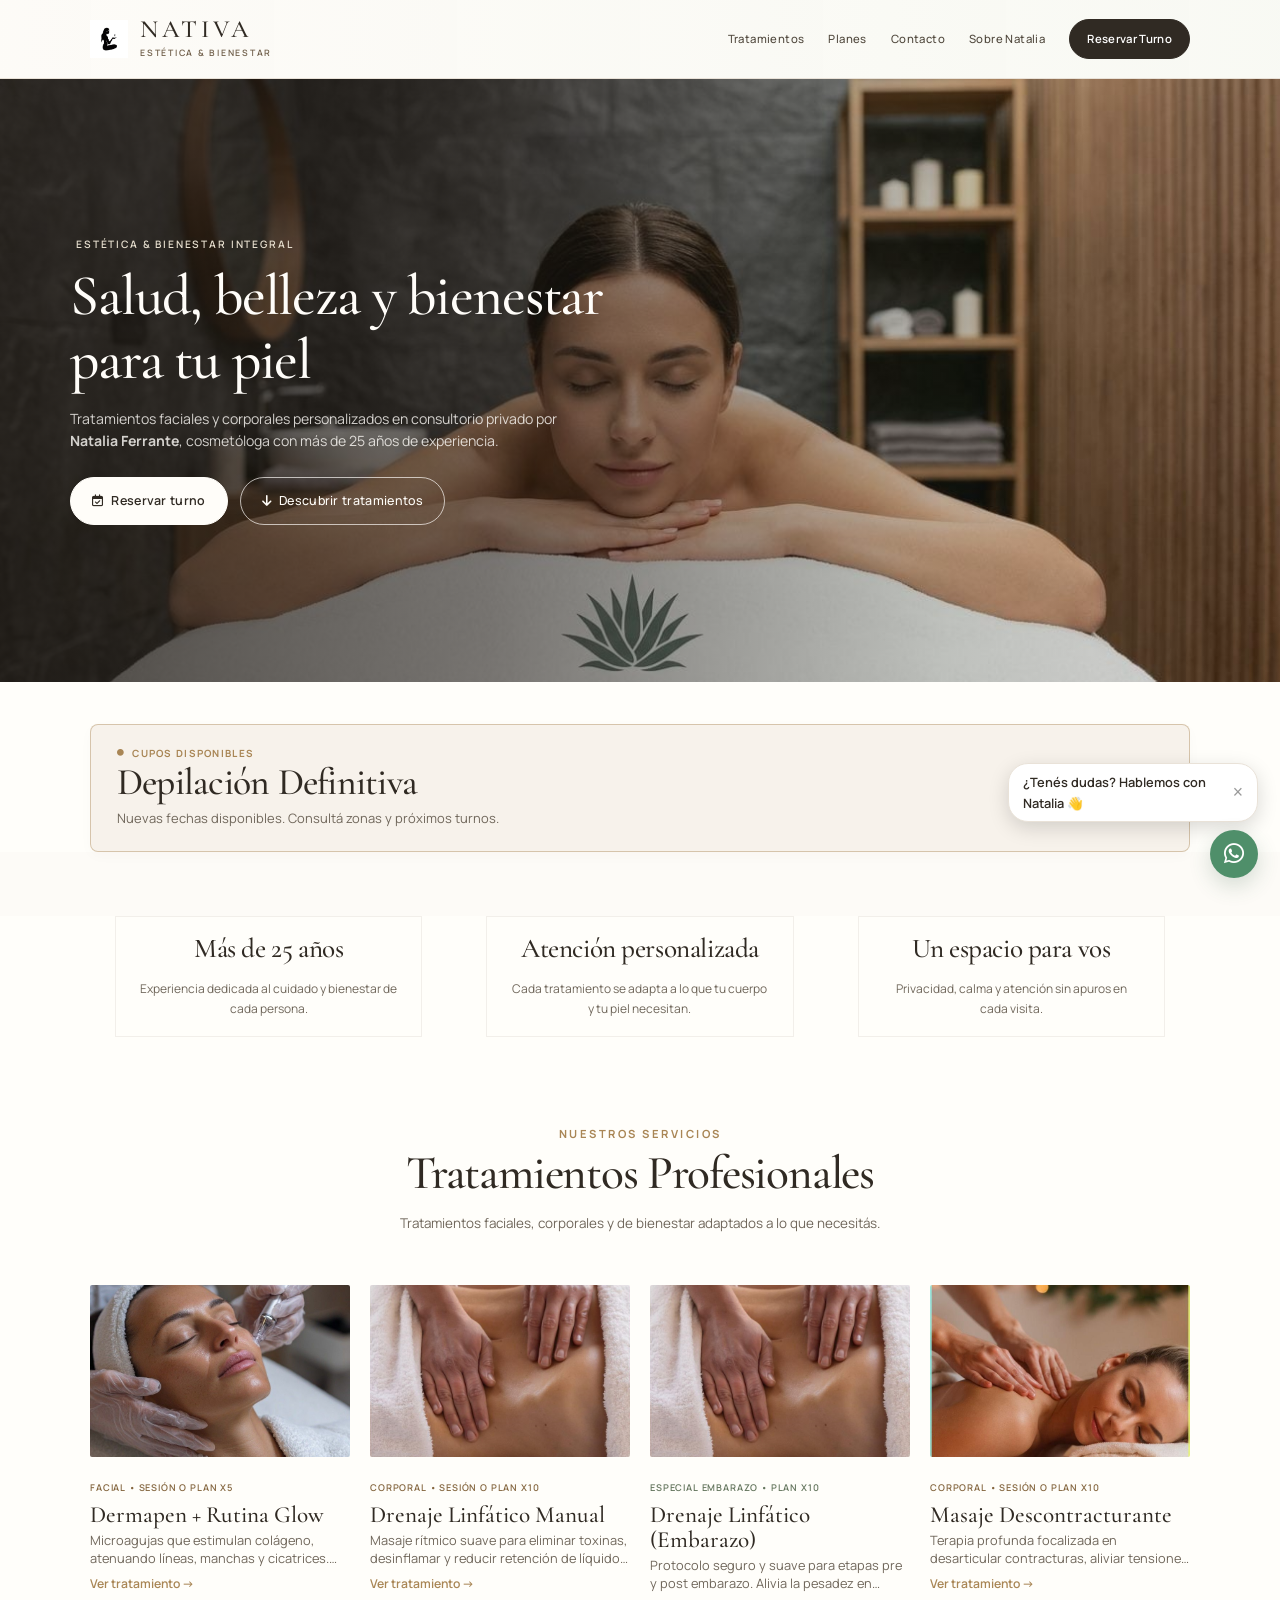
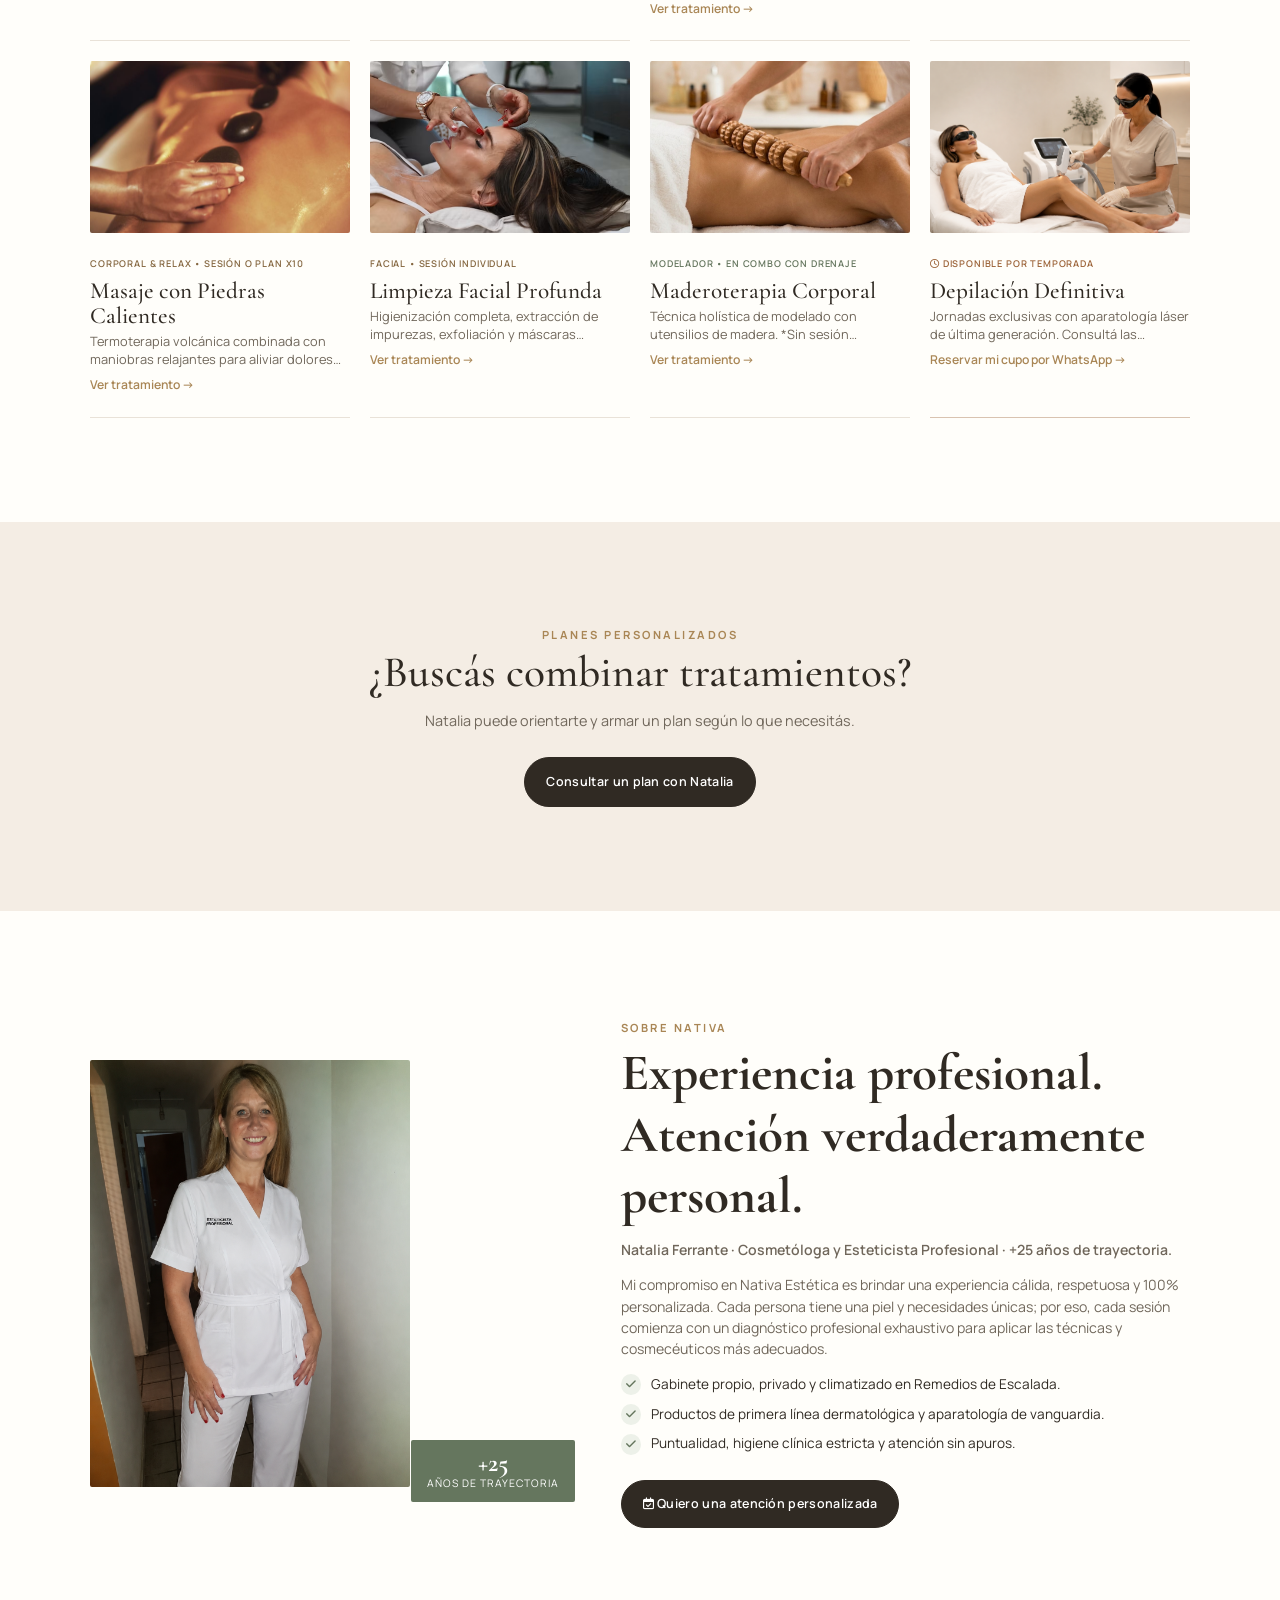
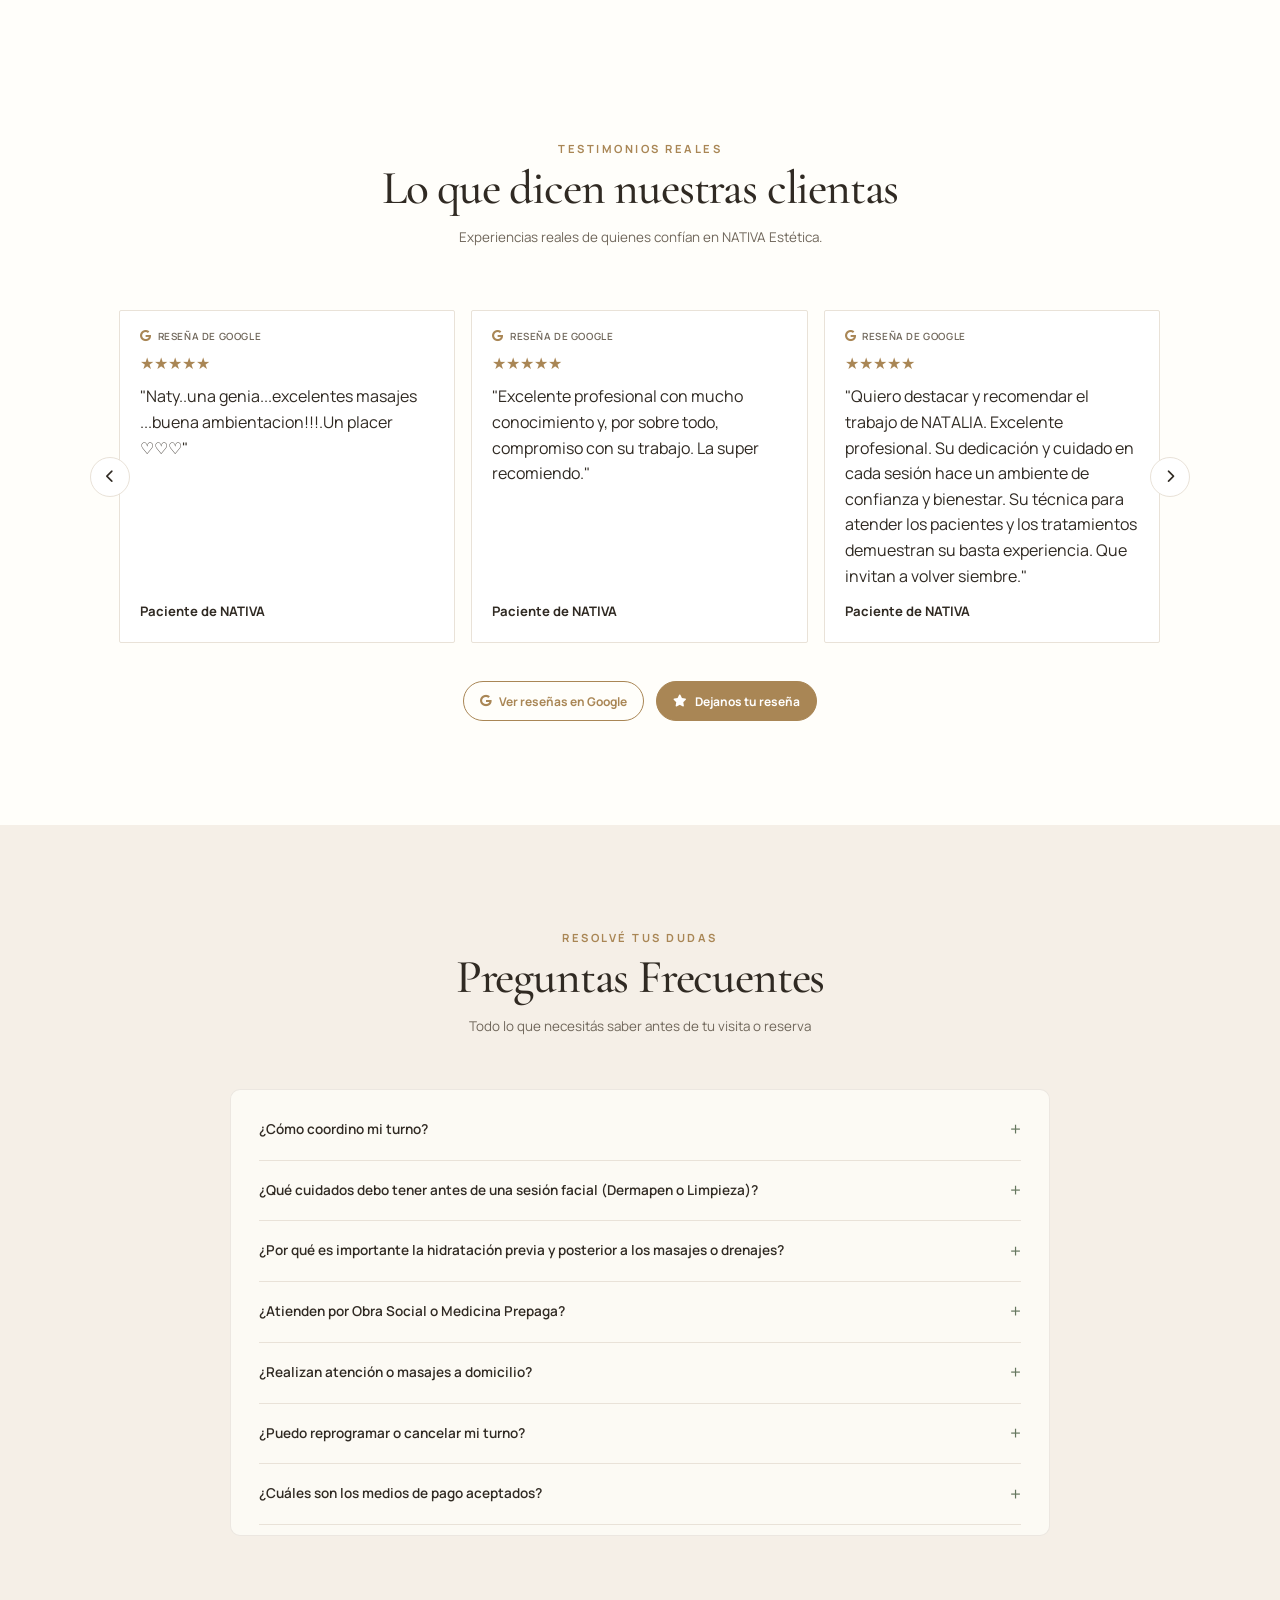
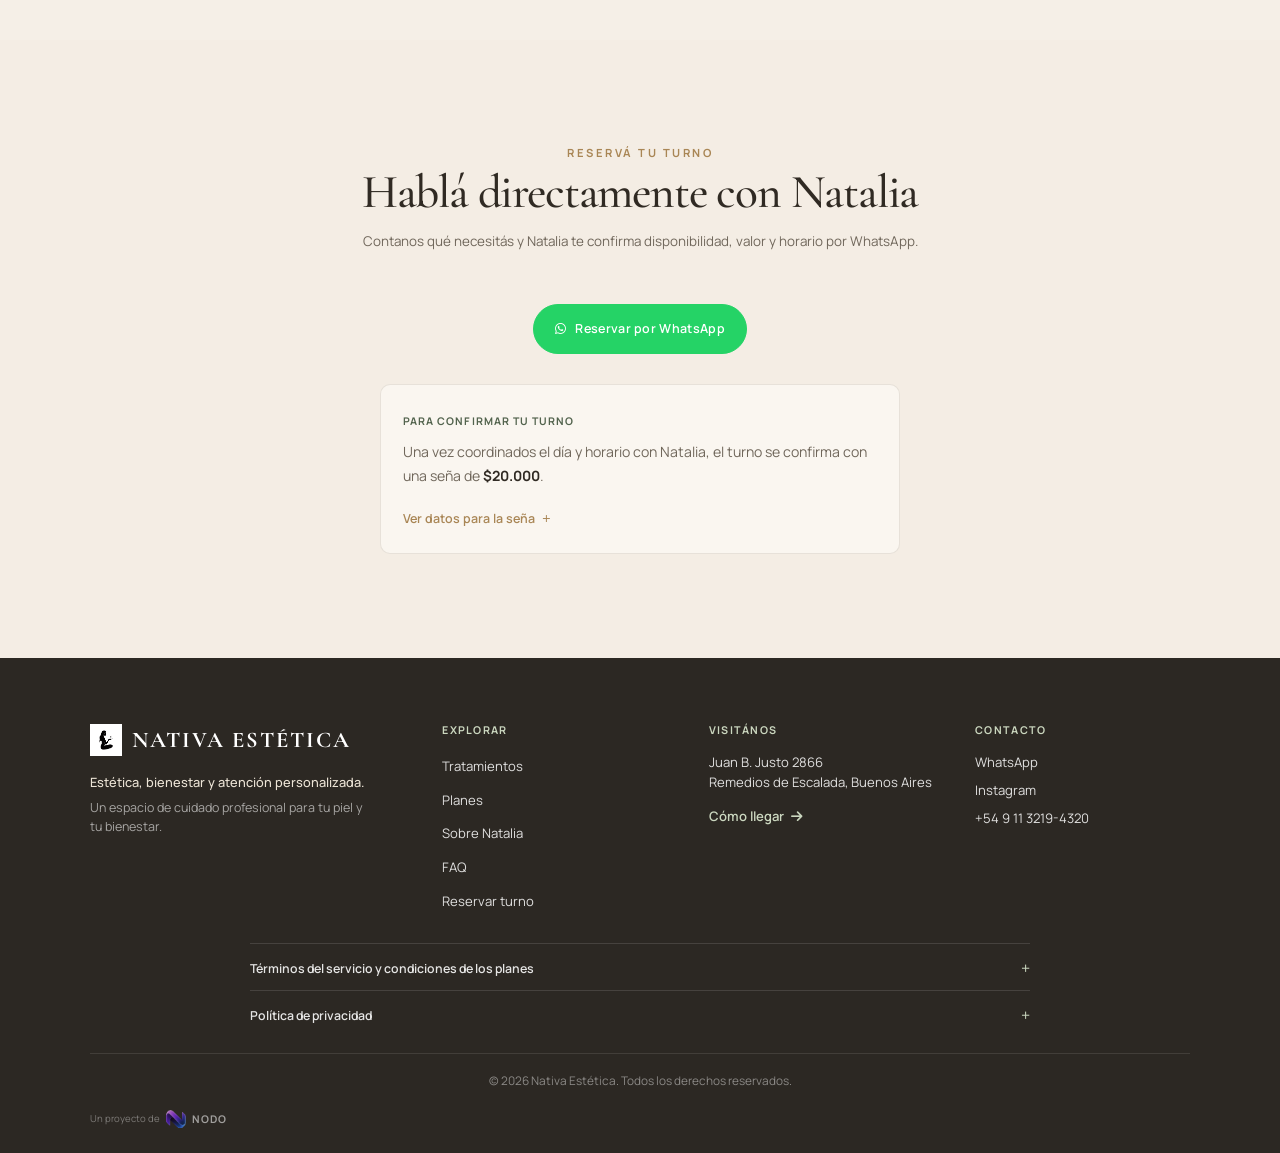
<file: index.html>
<!DOCTYPE html>
<html lang="es-AR">
<head>
<!-- Google tag (gtag.js) -->
<script async src="https://www.googletagmanager.com/gtag/js?id=G-69YDFN4RJF"></script>
<script>
  window.dataLayer = window.dataLayer || [];
  function gtag(){dataLayer.push(arguments);}
  gtag('js', new Date());

  gtag('config', 'G-69YDFN4RJF');
</script>
<script type="text/javascript">
    (function(c,l,a,r,i,t,y){
        c[a]=c[a]||function(){(c[a].q=c[a].q||[]).push(arguments)};
        t=l.createElement(r);t.async=1;t.src="https://www.clarity.ms/tag/"+i;
        y=l.getElementsByTagName(r)[0];y.parentNode.insertBefore(t,y);
    })(window, document, "clarity", "script", "yqn1m9smsj");
</script>
    <meta charset="UTF-8">
    <meta name="viewport" content="width=device-width, initial-scale=1.0">
    
    <!-- SEO & METADATOS LOCALES -->
    <title>Nativa Estética | Cosmetología y Bienestar en Remedios de Escalada, Lanús</title>
    <meta name="description" content="Centro de estética y cosmetología en Remedios de Escalada, Lanús (Zona Sur). Atención personalizada por Natalia Ferrante con más de 25 años de experiencia. Masajes, drenaje linfático, Dermapen y limpieza facial.">
    <meta name="keywords" content="estetica remedios de escalada, cosmetologia lanus, masajes descontracturantes lanus, drenaje linfatico escalada, dermapen zona sur, limpieza facial profunda, maderoterapia lanus, nativa estetica natalia ferrante">
    <meta name="author" content="Natalia Ferrante">
    <meta name="robots" content="index, follow">
    <link rel="canonical" href="https://nativaestetica.com.ar/">
    <link rel="icon" type="image/png" href="assets/favicon.png">

    <!-- GEOLOCALIZACIÓN LOCAL (LANÚS / ZONA SUR) -->
    <meta name="geo.region" content="AR-B">
    <meta name="geo.placename" content="Remedios de Escalada, Buenos Aires">
    <meta name="geo.position" content="-34.72309821304412;-58.39046052462956">
    <meta name="ICBM" content="-34.72309821304412, -58.39046052462956">

    <!-- OPEN GRAPH / SOCIAL -->
    <meta property="og:type" content="website">
    <meta property="og:url" content="https://nativaestetica.com.ar/">
    <meta property="og:title" content="Nativa Estética | Salud, Belleza y Bienestar para tu Piel">
    <meta property="og:description" content="Atención personalizada por Natalia Ferrante (+25 años de trayectoria). Tratamientos faciales, corporales y masajes en Remedios de Escalada">
    <meta property="og:image" content="https://nativaestetica.com.ar/assets/nativa-estetica.png">
    <meta property="og:image:alt" content="Nativa Estética y Bienestar en Remedios de Escalada">
    <meta property="og:site_name" content="Nativa Estética">
    <meta property="og:locale" content="es_AR">

    <!-- TWITTER CARD -->
    <meta name="twitter:card" content="summary_large_image">
    <meta name="twitter:title" content="Nativa Estética | Salud, Belleza y Bienestar para tu Piel">
    <meta name="twitter:description" content="Atención personalizada por Natalia Ferrante con más de 25 años de trayectoria. Tratamientos faciales, corporales y masajes en Remedios de Escalada.">
    <meta name="twitter:image" content="https://nativaestetica.com.ar/assets/nativa-estetica.png">

    <!-- SCHEMA JSON-LD (NEGOCIO LOCAL) -->
    <script type="application/ld+json">
    {
      "@context": "https://schema.org",
      "@type": "BeautySalon",
      "name": "Nativa Estética",
      "image": "https://nativaestetica.com.ar/assets/nativa-estetica.png",
      "url": "https://nativaestetica.com.ar/",
      "description": "Centro de cosmetología, estética y bienestar integral atendido por Natalia Ferrante con más de 25 años de experiencia en Remedios de Escalada",
      "telephone": "+5491132194320",
      "address": {
        "@type": "PostalAddress",
        "streetAddress": "Juan B. Justo 2866",
        "addressLocality": "Remedios de Escalada",
        "addressRegion": "Buenos Aires",
        "postalCode": "B1824",
        "addressCountry": "AR"
      },
      "geo": {
        "@type": "GeoCoordinates",
        "latitude": -34.72309821304412,
        "longitude": -58.39046052462956
      },
      "openingHoursSpecification": [
        {
          "@type": "OpeningHoursSpecification",
          "dayOfWeek": ["Monday", "Tuesday", "Wednesday", "Thursday", "Friday"],
          "opens": "09:00",
          "closes": "19:00"
        },
        {
          "@type": "OpeningHoursSpecification",
          "dayOfWeek": ["Saturday"],
          "opens": "09:00",
          "closes": "15:00"
        }
      ],
      "priceRange": "$$$",
      "sameAs": [
        "https://www.instagram.com/drenajelinfatico_escalada",
        "https://maps.app.goo.gl/KQAyKdvU9sepB45LA"
      ]
    }
    </script>

    <!-- Google Fonts -->
    <link rel="preconnect" href="https://fonts.googleapis.com">
    <link rel="preconnect" href="https://fonts.gstatic.com" crossorigin>
    <link href="https://fonts.googleapis.com/css2?family=Cormorant+Garamond:ital,wght@0,400;0,500;0,600;0,700;1,400&family=Manrope:wght@400;500;600;700&display=swap" rel="stylesheet">
    
    <!-- FontAwesome Icons -->
    <link rel="stylesheet" href="https://cdnjs.cloudflare.com/ajax/libs/font-awesome/6.4.0/css/all.min.css">
    <link rel="stylesheet" href="styles.css">
</head>
<body>

    <!-- HEADER / NAVBAR -->
    <header class="header">
        <div class="container header-content">
            <a href="#inicio" class="brand-logo" aria-label="Ir al inicio de Nativa Estética">
                <img src="assets/favicon.png" alt="Nativa Estética Logo" class="logo-icon">
                <div class="brand-text">
                    <span class="brand-name">NATIVA</span>
                    <span class="brand-tagline">ESTÉTICA & BIENESTAR</span>
                </div>
            </a>

            <button class="mobile-toggle" id="mobileToggle" aria-label="Abrir menú de navegación" aria-expanded="false">
                <i class="fa-solid fa-bars"></i>
            </button>

            <nav class="nav" id="navMenu">
                <a href="#inicio" class="nav-link nav-link-optional">Inicio</a>
                <a href="#tratamientos" class="nav-link">Tratamientos</a>
                <a href="#planes" class="nav-link">Planes</a>
                <a href="#contacto" class="nav-link nav-link-contact">Contacto</a>
                <a href="#quien-soy" class="nav-link nav-link-about">Sobre Natalia</a>
                <a href="#antes-despues" class="nav-link nav-link-optional">Antes y Después</a>
                <a href="#faq" class="nav-link nav-link-faq">FAQ</a>
                <a href="#reserva" class="btn-nav">Reservar Turno</a>

                <!-- Accesos directos a redes exclusivos para vista mobile -->
                <div class="nav-mobile-socials">
                    <p class="mobile-socials-title">Contactate con Natalia:</p>
                    <div class="mobile-socials-grid">
                        <a href="https://wa.me/5491132194320?text=Hola%20Natalia,%20quisiera%20recibir%20asesoramiento%20personalizado" target="_blank" rel="noopener noreferrer" class="mobile-social-btn wa">
                            <i class="fa-brands fa-whatsapp"></i> WhatsApp
                        </a>
                        <a href="https://www.instagram.com/drenajelinfatico_escalada?igsh=YjNtMHRyNHNjYXoz" target="_blank" rel="noopener noreferrer" class="mobile-social-btn ig">
                            <i class="fa-brands fa-instagram"></i> Instagram
                        </a>
                    </div>
                </div>
            </nav>
        </div>
    </header>

    <!-- 1. HERO SECTION FULL-WIDTH (ESTILO FRAMER / SPA DE LUJO) -->
    <section class="hero-section" id="inicio">
        <div class="hero-overlay"></div>
        <div class="container hero-container">
            <div class="hero-content">
                <span class="hero-badge"><i class="fa-solid fa-sparkles"></i> <span class="hero-copy-desktop">ESTÉTICA &amp; BIENESTAR INTEGRAL</span><span class="hero-copy-mobile">ESTÉTICA &amp; BIENESTAR</span></span>
                <h1><span class="hero-copy-desktop">Salud, belleza y bienestar para tu piel</span><span class="hero-copy-mobile">Tratamientos para<br>sentirte y verte<br>mejor</span></h1>
                <p class="hero-subtitle">
                    <span class="hero-copy-desktop">Tratamientos faciales y corporales personalizados en consultorio privado por <strong>Natalia Ferrante</strong>, cosmetóloga con más de 25 años de experiencia.</span><span class="hero-copy-mobile">Atención personalizada por Natalia<br>Ferrante · Más de 25 años de experiencia.</span>
                </p>
                
                <div class="hero-actions">
                    <a href="#reserva" class="btn-primary">
                        <i class="fa-regular fa-calendar-check"></i> Reservar turno
                    </a>
                    <a href="#tratamientos" class="btn-secondary">
                        <i class="fa-solid fa-arrow-down"></i> <span class="hero-copy-desktop">Descubrir tratamientos</span><span class="hero-copy-mobile">Ver tratamientos</span>
                    </a>
                </div>
            </div>
        </div>
    </section>

    <!-- BANNER PROMOCIONAL: DEPILACIÓN DEFINITIVA -->
    <section class="depilation-promo-section" aria-label="Disponibilidad de depilación definitiva">
        <div class="container">
            <a class="depilation-promo-banner" id="depilationPromoBanner" href="#depilacion-definitiva">
                <div class="depilation-promo-content">
                    <span class="depilation-promo-eyebrow"><i class="fa-solid fa-circle" aria-hidden="true"></i> CUPOS DISPONIBLES</span>
                    <strong class="depilation-promo-title">Depilación Definitiva</strong>
                    <p>Nuevas fechas disponibles. Consultá zonas y próximos turnos.</p>
                </div>
                <span class="depilation-promo-cta">Ver disponibilidad <span aria-hidden="true">→</span></span>
            </a>
        </div>
    </section>

    <!-- 2. TRATAMIENTOS -->
    <section class="services-section" id="tratamientos">
        <div class="container">
            
            <!-- Banner de Autoridad y Diagnóstico Experto -->
            <div class="trayectoria-badge" aria-label="Razones para elegir Nativa Estética">
                <a href="#quien-soy" class="trust-item">
                    <strong>Más de 25 años</strong>
                    <span class="trust-copy">Experiencia dedicada al cuidado y bienestar de cada persona.</span>
                </a>
                <a href="#tratamientos" class="trust-item">
                    <strong>Atención personalizada</strong>
                    <span class="trust-copy">Cada tratamiento se adapta a lo que tu cuerpo y tu piel necesitan.</span>
                </a>
                <a href="#contacto" class="trust-item">
                    <strong>Un espacio para vos</strong>
                    <span class="trust-copy">Privacidad, calma y atención sin apuros en cada visita.</span>
                </a>
            </div>

            <div class="section-title-container">
                <span class="subtitle">NUESTROS SERVICIOS</span>
                <h2>Tratamientos Profesionales</h2>
                <p class="section-desc">Tratamientos faciales, corporales y de bienestar adaptados a lo que necesitás.</p>
            </div>

            <div class="services-grid">
                
                <!-- 1. Dermapen + Skincare / Glow -->
                <div class="service-card" data-id="dermapen">
                    <div class="card-image-wrapper">
                        <img src="assets/dermapen.png" alt="Dermapen y Skincare Glow" loading="lazy">
                    </div>
                    <div class="card-info">
                        <span class="card-badge">Facial • Sesión o Plan x5</span>
                        <h3>Dermapen + Rutina Glow</h3>
                        <p class="card-problem">Microagujas que estimulan colágeno, atenuando líneas, manchas y cicatrices. Con Vitamina C, ácido hialurónico y sérum. (1 vez/mes).</p>
                        <span class="btn-card-more">Ver tratamiento &rarr;</span>
                    </div>
                </div>

                <!-- 2. Drenaje Linfático Manual -->
                <div class="service-card" data-id="drenaje-linfatico">
                    <div class="card-image-wrapper">
                        <img src="assets/drenaje-linfatico.png" alt="Drenaje Linfático Manual" loading="lazy">
                    </div>
                    <div class="card-info">
                        <span class="card-badge">Corporal • Sesión o Plan x10</span>
                        <h3>Drenaje Linfático Manual</h3>
                        <p class="card-problem">Masaje rítmico suave para eliminar toxinas, desinflamar y reducir retención de líquidos. Ideal para edemas, celulitis y post-op.</p>
                        <span class="btn-card-more">Ver tratamiento &rarr;</span>
                    </div>
                </div>

                <!-- 3. Drenaje Linfático Embarazo -->
                <div class="service-card" data-id="drenaje-embarazo">
                    <div class="card-image-wrapper">
                        <img src="assets/drenaje-linfatico.png" alt="Drenaje Linfático para Embarazadas" loading="lazy">
                    </div>
                    <div class="card-info">
                        <span class="card-badge highlight-badge">Especial Embarazo • Plan x10</span>
                        <h3>Drenaje Linfático (Embarazo)</h3>
                        <p class="card-problem">Protocolo seguro y suave para etapas pre y post embarazo. Alivia la pesadez en piernas, deshincha tobillos y mejora el retorno venoso.</p>
                        <span class="btn-card-more">Ver tratamiento &rarr;</span>
                    </div>
                </div>

                <!-- 4. Masaje Descontracturante -->
                <div class="service-card" data-id="masaje-descontracturante">
                    <div class="card-image-wrapper">
                        <img src="assets/masajes-descontracturantes1.png" alt="Masaje Descontracturante" loading="lazy">
                    </div>
                    <div class="card-info">
                        <span class="card-badge">Corporal • Sesión o Plan x10</span>
                        <h3>Masaje Descontracturante</h3>
                        <p class="card-problem">Terapia profunda focalizada en desarticular contracturas, aliviar tensiones en espalda, cuello y fatiga muscular diaria.</p>
                        <span class="btn-card-more">Ver tratamiento &rarr;</span>
                    </div>
                </div>

                <!-- 5. Piedras Calientes -->
                <div class="service-card" data-id="piedras-calientes">
                    <div class="card-image-wrapper">
                        <img src="assets/piedras-calientes.png" alt="Masaje con Piedras Calientes" loading="lazy">
                    </div>
                    <div class="card-info">
                        <span class="card-badge">Corporal & Relax • Sesión o Plan x10</span>
                        <h3>Masaje con Piedras Calientes</h3>
                        <p class="card-problem">Termoterapia volcánica combinada con maniobras relajantes para aliviar dolores profundos, estrés y restablecer el balance bioenergético.</p>
                        <span class="btn-card-more">Ver tratamiento &rarr;</span>
                    </div>
                </div>

                <!-- 6. Limpieza Facial Profunda -->
                <div class="service-card" data-id="limpieza-profunda">
                    <div class="card-image-wrapper">
                        <img src="assets/salud-bienestar.png" alt="Limpieza Facial Profunda" loading="lazy">
                    </div>
                    <div class="card-info">
                        <span class="card-badge">Facial • Sesión Individual</span>
                        <h3>Limpieza Facial Profunda</h3>
                        <p class="card-problem">Higienización completa, extracción de impurezas, exfoliación y máscaras descongestivas nutritivas según tu biotipo. (1 vez/mes).</p>
                        <span class="btn-card-more">Ver tratamiento &rarr;</span>
                    </div>
                </div>

                <!-- 7. Maderoterapia Corporal -->
                <div class="service-card" data-id="maderoterapia">
                    <div class="card-image-wrapper">
                        <img src="assets/maderoterapia.png" alt="Maderoterapia Corporal" loading="lazy">
                    </div>
                    <div class="card-info">
                        <span class="card-badge highlight-badge">Modelador • En Combo con Drenaje</span>
                        <h3>Maderoterapia Corporal</h3>
                        <p class="card-problem">Técnica holística de modelado con utensilios de madera. *Sin sesión individual: se realiza en combo con Drenaje x10 (2 veces/sem).*</p>
                        <span class="btn-card-more">Ver tratamiento &rarr;</span>
                    </div>
                </div>

                <!-- 8. Tarjeta Estacional: Depilación Definitiva -->
                <div class="service-card seasonal-card" id="depilacion-definitiva" data-id="depilacion-definitiva">
                    <div class="card-image-wrapper">
                        <img src="assets/depilacion-definitiva.png" alt="Depilación Definitiva Láser" loading="lazy">
                    </div>
                    <div class="card-info">
                        <span class="card-badge seasonal-badge"><i class="fa-regular fa-clock"></i> Disponible por Temporada</span>
                        <h3>Depilación Definitiva</h3>
                        <p class="card-problem">Jornadas exclusivas con aparatología láser de última generación. Consultá las próximas fechas disponibles de atención.</p>
                        <a class="btn-card-more depilation-whatsapp-direct" href="https://wa.me/5491132194320?text=Hola%20Natalia%20%F0%9F%91%8B%0AVi%20tu%20web%20y%20quisiera%20consultar%20por%20Depilaci%C3%B3n%20Definitiva.%0A%0A%C2%BFMe%20cont%C3%A1s%20las%20pr%C3%B3ximas%20fechas%20y%20horarios%20disponibles%3F%0A%0AUna%20vez%20coordinados%20el%20d%C3%ADa%20y%20horario%2C%20el%20turno%20se%20confirma%20con%20una%20se%C3%B1a%20de%20%2420.000." target="_blank" rel="noopener noreferrer">Reservar mi cupo por WhatsApp &rarr;</a>
                    </div>
                </div>

            </div>
        </div>
    </section>

    <!-- 3. PLANES PERSONALIZADOS -->
    <section class="plans-section" id="planes">
        <div class="container plans-container">
            <span class="subtitle">PLANES PERSONALIZADOS</span>
            <h2>¿Buscás combinar tratamientos?</h2>
            <p>Natalia puede orientarte y armar un plan según lo que necesitás.</p>
            <a class="btn-primary plans-cta" href="https://wa.me/5491132194320?text=Hola%20Natalia%20%F0%9F%91%8B%0AVi%20los%20tratamientos%20en%20la%20web%20y%20quisiera%20consultarte%20por%20un%20plan%20personalizado.%20%C2%BFMe%20orient%C3%A1s%20seg%C3%BAn%20lo%20que%20necesito%3F" target="_blank" rel="noopener noreferrer">Consultar un plan con Natalia</a>
        </div>
    </section>

    <!-- 6. ANTES Y DESPUÉS (GALERÍA DE RESULTADOS) -->
    <section class="before-after-section" id="antes-despues">
        <div class="container">
            <div class="section-title-container">
                <span class="subtitle">RESULTADOS COMPROBADOS</span>
                <h2>Evolución & Casos Reales</h2>
                <p class="section-desc">Testimonios visuales de la constancia, el diagnóstico adecuado y la dedicación profesional</p>
            </div>

            <div class="before-after-grid">
                
                <!-- Caso 1: Facial Glow -->
                <div class="ba-card">
                    <div class="ba-image-container">
                        <img src="assets/salud-bienestar.png" alt="Tratamiento Facial Glow Antes y Después" loading="lazy">
                        <span class="ba-tag">Tratamiento Facial</span>
                    </div>
                    <div class="ba-content">
                        <h4>Limpieza Profunda & Efecto Glow</h4>
                        <p>Piel renovada, descongestionada y libre de impurezas tras un protocolo personalizado de exfoliación y nutrición.</p>
                        <div class="ba-pill">1 Sesión Mensual</div>
                    </div>
                </div>

                <!-- Caso 2: Dermapen -->
                <div class="ba-card">
                    <div class="ba-image-container">
                        <img src="assets/dermapen.png" alt="Dermapen Regeneración de Colágeno" loading="lazy">
                        <span class="ba-tag">Regeneración Cutánea</span>
                    </div>
                    <div class="ba-content">
                        <h4>Dermapen + Rutina Skincare</h4>
                        <p>Atenuación visible de líneas de expresión y marcas de acné, estimulando la síntesis natural de colágeno y elastina.</p>
                        <div class="ba-pill">Plan x5 Sesiones</div>
                    </div>
                </div>

                <!-- Caso 3: Drenaje Linfático -->
                <div class="ba-card">
                    <div class="ba-image-container">
                        <img src="assets/drenaje-linfatico.png" alt="Drenaje Linfático y Desinflamación" loading="lazy">
                        <span class="ba-tag">Corporal & Circulatorio</span>
                    </div>
                    <div class="ba-content">
                        <h4>Drenaje Linfático Post-Op / Edemas</h4>
                        <p>Notable reducción de retención hídrica, alivio en pesadez de miembros inferiores y desinflamación progresiva.</p>
                        <div class="ba-pill">Plan x10 Sesiones</div>
                    </div>
                </div>

                <!-- Caso 4: Maderoterapia -->
                <div class="ba-card">
                    <div class="ba-image-container">
                        <img src="assets/maderoterapia.png" alt="Maderoterapia y Modelado Corporal" loading="lazy">
                        <span class="ba-tag">Modelado Corporal</span>
                    </div>
                    <div class="ba-content">
                        <h4>Maderoterapia + Drenaje</h4>
                        <p>Remodelación del contorno corporal, mejora evidente en la tonicidad de la piel y reducción del aspecto de celulitis.</p>
                        <div class="ba-pill">Plan x10 (2 veces/sem)</div>
                    </div>
                </div>

            </div>
        </div>
    </section>

    <!-- 7. QUIÉN SOY (AUTORIDAD & CONFIANZA) -->
    <section class="experience-section" id="quien-soy">
        <div class="container">
            <div class="experience-grid">
                <div class="experience-image-wrapper">
                    <img src="assets/natalia-ferrante.png" alt="Natalia Ferrante - Cosmetóloga y Esteticista Profesional" loading="lazy">
                    <div class="experience-badge-float">
                        <span class="exp-years">+25</span>
                        <span class="exp-text">Años de Trayectoria</span>
                    </div>
                </div>
                
                <div class="experience-content">
                    <span class="subtitle">SOBRE NATIVA</span>
                    <h2>Experiencia profesional.<br>Atención verdaderamente personal.</h2>
                    <p class="highlight-text">Natalia Ferrante · Cosmetóloga y Esteticista Profesional · +25 años de trayectoria.</p>
                    <p class="section-desc" style="text-align: left;">
                        Mi compromiso en Nativa Estética es brindar una experiencia cálida, respetuosa y 100% personalizada. Cada persona tiene una piel y necesidades únicas; por eso, cada sesión comienza con un diagnóstico profesional exhaustivo para aplicar las técnicas y cosmecéuticos más adecuados.
                    </p>
                    
                    <div class="experience-points">
                        <div class="exp-point">
                            <i class="fa-solid fa-check"></i>
                            <span>Gabinete propio, privado y climatizado en Remedios de Escalada.</span>
                        </div>
                        <div class="exp-point">
                            <i class="fa-solid fa-check"></i>
                            <span>Productos de primera línea dermatológica y aparatología de vanguardia.</span>
                        </div>
                        <div class="exp-point">
                            <i class="fa-solid fa-check"></i>
                            <span>Puntualidad, higiene clínica estricta y atención sin apuros.</span>
                        </div>
                    </div>

                    <div style="margin-top: 25px;">
                        <a href="https://wa.me/5491132194320?text=Hola%20Natalia%2C%20vi%20tu%20p%C3%A1gina%20y%20quisiera%20hacerte%20una%20consulta%20para%20saber%20qu%C3%A9%20tratamiento%20me%20recomend%C3%A1s" target="_blank" rel="noopener noreferrer" class="btn-primary personalized-care-cta" style="width: auto; display: inline-block;">
                            <i class="fa-regular fa-calendar-check"></i> Quiero una atención personalizada
                        </a>
                    </div>
                </div>
            </div>
        </div>
    </section>

    <!-- 8. RESEÑAS & TESTIMONIOS REALES -->
    <section class="testimonials-section" id="reseñas">
        <div class="container">
            <div class="section-title-container">
                <span class="subtitle">TESTIMONIOS REALES</span>
                <h2>Lo que dicen nuestras clientas</h2>
                <p class="section-desc">Experiencias reales de quienes confían en NATIVA Estética.</p>
            </div>

            <div class="testimonials-wrapper">
                <button class="carousel-arrow left-arrow" id="prevReviewBtn" aria-label="Anterior reseña"><i class="fa-solid fa-chevron-left"></i></button>
                
                <div class="testimonials-grid" id="testimonialsCarousel">
                    <!-- Reseñas reales de Google -->
                    <div class="testimonial-card testimonial-card-google">
                        <div class="review-source-google"><i class="fa-brands fa-google" aria-hidden="true"></i><span>Reseña de Google</span></div>
                        <div class="stars" aria-label="5 de 5 estrellas">★★★★★</div>
                        <p>"Naty..una genia...excelentes masajes ...buena ambientacion!!!.Un placer ♡♡♡"</p>
                        <div class="testimonial-author"><strong>Paciente de NATIVA</strong></div>
                    </div>

                    <div class="testimonial-card testimonial-card-google">
                        <div class="review-source-google"><i class="fa-brands fa-google" aria-hidden="true"></i><span>Reseña de Google</span></div>
                        <div class="stars" aria-label="5 de 5 estrellas">★★★★★</div>
                        <p>"Excelente profesional con mucho conocimiento y, por sobre todo, compromiso con su trabajo. La super recomiendo."</p>
                        <div class="testimonial-author"><strong>Paciente de NATIVA</strong></div>
                    </div>

                    <div class="testimonial-card testimonial-card-google">
                        <div class="review-source-google"><i class="fa-brands fa-google" aria-hidden="true"></i><span>Reseña de Google</span></div>
                        <div class="stars" aria-label="5 de 5 estrellas">★★★★★</div>
                        <p>"Quiero destacar y recomendar el trabajo de NATALIA. Excelente profesional. Su dedicación y cuidado en cada sesión hace un ambiente de confianza y bienestar. Su técnica para atender los pacientes y los tratamientos demuestran su basta experiencia. Que invitan a volver siembre."</p>
                        <div class="testimonial-author"><strong>Paciente de NATIVA</strong></div>
                    </div>

                    <div class="testimonial-card testimonial-card-google">
                        <div class="review-source-google"><i class="fa-brands fa-google" aria-hidden="true"></i><span>Reseña de Google</span></div>
                        <div class="stars" aria-label="5 de 5 estrellas">★★★★★</div>
                        <p>"Excelente atención!"</p>
                        <div class="testimonial-author"><strong>Paciente de NATIVA</strong></div>
                    </div>

                    <div class="testimonial-card testimonial-card-google">
                        <div class="review-source-google"><i class="fa-brands fa-google" aria-hidden="true"></i><span>Reseña de Google</span></div>
                        <div class="stars" aria-label="5 de 5 estrellas">★★★★★</div>
                        <p>"Nati es la mejor masajista que tuve, desde que la conocí hace ya dos años no la cambio. Vivo en Retiro y me voy a Lanús por sus masajes. Es too much, la mejor! Por suerte ya tengo agenda fija!"</p>
                        <div class="testimonial-author"><strong>Paciente de NATIVA</strong></div>
                    </div>

                    <div class="testimonial-card testimonial-card-google">
                        <div class="review-source-google"><i class="fa-brands fa-google" aria-hidden="true"></i><span>Reseña de Google</span></div>
                        <div class="stars" aria-label="5 de 5 estrellas">★★★★★</div>
                        <p>"Ayuda mucho a la recuperación con los masajes, buena profesional"</p>
                        <div class="testimonial-author"><strong>Paciente de NATIVA</strong></div>
                    </div>

                    <div class="testimonial-card testimonial-card-google">
                        <div class="review-source-google"><i class="fa-brands fa-google" aria-hidden="true"></i><span>Reseña de Google</span></div>
                        <div class="stars" aria-label="5 de 5 estrellas">★★★★★</div>
                        <p>"Una genia Nati, me atiendo hace años, super amorosa y atención increíble. Siempre me deja renovada!"</p>
                        <div class="testimonial-author"><strong>Paciente de NATIVA</strong></div>
                    </div>

                    <div class="testimonial-card testimonial-card-google">
                        <div class="review-source-google"><i class="fa-brands fa-google" aria-hidden="true"></i><span>Reseña de Google</span></div>
                        <div class="stars" aria-label="5 de 5 estrellas">★★★★★</div>
                        <p>"Excelente profesional super recomendable he tomado masajes c maderoterapia y piedras calientes y a través de las sesiones he notado un gran alivio en mis articulaciones. Naty es una de las mejores en su profesión"</p>
                        <div class="testimonial-author"><strong>Paciente de NATIVA</strong></div>
                    </div>

                </div>

                <button class="carousel-arrow right-arrow" id="nextReviewBtn" aria-label="Siguiente reseña"><i class="fa-solid fa-chevron-right"></i></button>
            </div>

            <!-- Usar la URL pública de la ficha de Google cuando esté disponible. -->
            <div class="testimonials-google-actions" aria-label="Acciones de reseñas en Google">
                <a href="https://maps.app.goo.gl/KQAyKdvU9sepB45LA" target="_blank" rel="noopener noreferrer" class="testimonials-google-action testimonials-google-view">
                    <i class="fa-brands fa-google" aria-hidden="true"></i> Ver reseñas en Google
                </a>
                <a href="https://g.page/r/CQ7JYPsCFCinEBM/review" target="_blank" rel="noopener noreferrer" class="testimonials-google-action testimonials-google-write">
                    <i class="fa-solid fa-star" aria-hidden="true"></i> Dejanos tu reseña
                </a>
            </div>
        </div>
    </section>

    <!-- 9. PREGUNTAS FRECUENTES (FAQ ACTUALIZADO) -->
    <section id="faq" class="faq-section">
        <div class="container">
            <div class="section-title-container">
                <span class="subtitle">RESOLVÉ TUS DUDAS</span>
                <h2>Preguntas Frecuentes</h2>
                <p class="section-desc">Todo lo que necesitás saber antes de tu visita o reserva</p>
            </div>

            <div class="faq-editorial">
                <div class="faq-list">
                
                <!-- FAQ 1: Coordinación y seña -->
                <div class="faq-item">
                    <div class="faq-question">
                        <span>¿Cómo coordino mi turno?</span>
                        <span class="faq-icon">+</span>
                    </div>
                    <div class="faq-answer-wrapper">
                        <div class="faq-answer">
                            Escribile a Natalia por WhatsApp para contarle qué necesitás y coordinar día y horario. Una vez definido el espacio, el turno se confirma con una seña de $20.000 vía transferencia (Alias: <strong>natali1977</strong>).
                        </div>
                    </div>
                </div>

                <!-- FAQ 2: Cuidados pre-facial -->
                <div class="faq-item">
                    <div class="faq-question">
                        <span>¿Qué cuidados debo tener antes de una sesión facial (Dermapen o Limpieza)?</span>
                        <span class="faq-icon">+</span>
                    </div>
                    <div class="faq-answer-wrapper">
                        <div class="faq-answer">
                            Recomendamos utilizar protección solar diaria FPS 50, suspender el uso de ácidos, peelings o exfoliantes intensos 3 días antes del turno y acudir con el rostro preferentemente limpio y sin maquillaje.
                        </div>
                    </div>
                </div>

                <!-- FAQ 3: Hidratación -->
                <div class="faq-item">
                    <div class="faq-question">
                        <span>¿Por qué es importante la hidratación previa y posterior a los masajes o drenajes?</span>
                        <span class="faq-icon">+</span>
                    </div>
                    <div class="faq-answer-wrapper">
                        <div class="faq-answer">
                            Se aconseja beber al menos <strong>2 litros de agua por día</strong>. La buena hidratación facilita la eliminación fisiológica de toxinas estimulada por el drenaje linfático, mejora el tono muscular y optimiza la elasticidad cutánea.
                        </div>
                    </div>
                </div>

                <!-- FAQ 4: Obras Sociales -->
                <div class="faq-item">
                    <div class="faq-question">
                        <span>¿Atienden por Obra Social o Medicina Prepaga?</span>
                        <span class="faq-icon">+</span>
                    </div>
                    <div class="faq-answer-wrapper">
                        <div class="faq-answer">
                            La atención es particular y personalizada. Únicamente en el servicio de <strong>Masajes Deportivos</strong> se brinda la opción de consulta y emisión de comprobante para gestionar el reintegro ante tu obra social o prepaga (según la cobertura de tu plan).
                        </div>
                    </div>
                </div>

                <!-- FAQ 5: Atención a Domicilio -->
                <div class="faq-item">
                    <div class="faq-question">
                        <span>¿Realizan atención o masajes a domicilio?</span>
                        <span class="faq-icon">+</span>
                    </div>
                    <div class="faq-answer-wrapper">
                        <div class="faq-answer">
                            Sí, se coordinan servicios a domicilio con costo adicional en Zona Sur. <strong>Requisito indispensable:</strong> la clienta debe contar con camilla propia en el domicilio para garantizar la correcta ergonomía y bioseguridad del tratamiento.
                        </div>
                    </div>
                </div>

                <!-- FAQ 6: Reprogramaciones -->
                <div class="faq-item">
                    <div class="faq-question">
                        <span>¿Puedo reprogramar o cancelar mi turno?</span>
                        <span class="faq-icon">+</span>
                    </div>
                    <div class="faq-answer-wrapper">
                        <div class="faq-answer">
                            Podés reprogramar tu turno con al menos <strong>24 horas de anticipación</strong> para conservar la seña. Pasado ese lapso o en caso de inasistencia, la seña no será reembolsada para cubrir el costo operativo del espacio reservado.
                        </div>
                    </div>
                </div>

                <!-- FAQ 7: Medios de pago -->
                <div class="faq-item">
                    <div class="faq-question">
                        <span>¿Cuáles son los medios de pago aceptados?</span>
                        <span class="faq-icon">+</span>
                    </div>
                    <div class="faq-answer-wrapper">
                        <div class="faq-answer">
                            Aceptamos transferencias bancarias o billeteras virtuales (Mercado Pago) para la seña previa. El saldo restante se puede abonar en efectivo, transferencia o Mercado Pago el día de la sesión en el gabinete.
                        </div>
                    </div>
                </div>

                </div>
            </div>
        </div>
    </section>

    <!-- 10. RESERVA -->
    <section id="reserva" class="booking-section reservation-section">
        <div class="container">
            <div class="reservation-content">
                <div class="section-title-container">
                    <span class="subtitle">RESERVÁ TU TURNO</span>
                    <h2>Hablá directamente con Natalia</h2>
                    <p class="section-desc">Contanos qué necesitás y Natalia te confirma disponibilidad, valor y horario por WhatsApp.</p>
                </div>
                <a class="btn-primary reservation-cta" href="https://wa.me/5491132194320?text=Hola%20Natalia%20%F0%9F%91%8B%0AVi%20tu%20web%20y%20quisiera%20reservar%20un%20turno.%20%C2%BFMe%20ayud%C3%A1s%20a%20elegir%20el%20tratamiento%20y%20coordinar%20disponibilidad%3F" target="_blank" rel="noopener noreferrer">
                    <i class="fa-brands fa-whatsapp" aria-hidden="true"></i> Reservar por WhatsApp
                </a>
                <aside class="reservation-deposit" aria-label="Para confirmar tu turno">
                    <span class="reservation-deposit-eyebrow">PARA CONFIRMAR TU TURNO</span>
                    <p>Una vez coordinados el día y horario con Natalia, el turno se confirma con una seña de <strong>$20.000</strong>.</p>
                    <details class="reservation-bank-details">
                        <summary>Ver datos para la seña</summary>
                        <div class="reservation-bank-content">
                            <div class="reservation-bank-item">
                                <span>Alias</span>
                                <div class="alias-container">
                                    <strong id="aliasText">natali1977</strong>
                                    <button type="button" class="btn-copy" id="btnCopyAlias" aria-label="Copiar alias natali1977">
                                        <i class="fa-regular fa-copy" aria-hidden="true"></i> Copiar
                                    </button>
                                </div>
                            </div>
                            <div class="reservation-bank-item">
                                <span>Titular</span>
                                <strong>Natalia Ferrante</strong>
                            </div>
                        </div>
                    </details>
                </aside>
            </div>
        </div>
    </section>

    <!-- MODAL INTERACTIVO DE TRATAMIENTO -->
    <div class="modal-overlay" id="treatmentModal" role="dialog" aria-modal="true" aria-labelledby="modalTitle">
        <div class="modal-content">
            <button class="modal-close" id="modalCloseBtn" aria-label="Cerrar modal">&times;</button>
            <h3 id="modalTitle">Título Tratamiento</h3>
            
            <span class="modal-tag" id="modalCategoryTag">Facial / Corporal</span>

            <div class="modal-body">
                <div class="modal-section-box">
                    <strong>Descripción del tratamiento:</strong>
                    <p id="modalDesc"></p>
                </div>
                
                <div class="modal-info-box">
                    <strong><i class="fa-regular fa-circle-check"></i> Ideal para:</strong>
                    <p id="modalNeeds"></p>
                </div>

                <div class="modal-info-box benefits-box">
                    <strong><i class="fa-solid fa-sparkles"></i> Beneficios principales:</strong>
                    <ul id="modalBenefits"></ul>
                </div>

                <div class="modal-info-box care-box" id="modalCareBox" style="display:none;">
                    <strong><i class="fa-solid fa-circle-info"></i> Recomendaciones / Frecuencia:</strong>
                    <p id="modalCareText"></p>
                </div>
                
                <!-- Acciones del Modal -->
                <div class="modal-actions-grid" id="modalActionsGrid">
                    <button type="button" class="btn-secondary" id="modalReserveSingleBtn">
                        Reservar 1 sesión
                    </button>
                    <button type="button" class="btn-primary" id="modalReservePackBtn">
                        Consultar plan
                    </button>
                </div>
                <p class="modal-deposit-note"><i class="fa-solid fa-circle-info" aria-hidden="true"></i> Turno confirmado con seña de $20.000 una vez coordinados día y horario.</p>
            </div>
        </div>
    </div>

    <!-- WIDGET FLOTANTE WHATSAPP CON MICRO-GLOBO CONTEXTUAL -->
    <div class="whatsapp-widget-container" id="whatsappWidget">
        <div class="whatsapp-bubble" id="whatsappBubble">
            <span>¿Tenés dudas? Hablemos con Natalia 👋</span>
            <button type="button" class="bubble-close" id="bubbleCloseBtn" aria-label="Cerrar aviso">&times;</button>
        </div>
        <a href="https://wa.me/5491132194320?text=Hola%20Natalia,%20quisiera%20recibir%20asesoramiento%20personalizado" class="whatsapp-float" id="whatsappFloat" target="_blank" rel="noopener noreferrer" aria-label="Contactar por WhatsApp">
            <i class="fa-brands fa-whatsapp"></i>
        </a>
    </div>

    <!-- FOOTER CON SEO LOCAL & HORARIOS OFICIALES -->
    <footer class="footer" id="contacto">
        <div class="container">
            <div class="footer-grid">
                
                <!-- Marca -->
                <div class="footer-col footer-brand-col">
                    <a href="#inicio" class="footer-logo" aria-label="Volver al inicio de Nativa Estética">
                        <img src="assets/favicon.png" alt="Nativa Estética" class="footer-logo-img">
                        <span class="footer-brand-title">NATIVA ESTÉTICA</span>
                    </a>
                    <p class="footer-tagline">Estética, bienestar y atención personalizada.</p>
                    <p class="footer-bio">Un espacio de cuidado profesional para tu piel y tu bienestar.</p>
                </div>

                <!-- Explorar -->
                <div class="footer-col">
                    <h4 class="footer-col-title">Explorar</h4>
                    <ul class="footer-links">
                        <li><a href="#tratamientos">Tratamientos</a></li>
                        <li><a href="#planes">Planes</a></li>
                        <li><a href="#quien-soy">Sobre Natalia</a></li>
                        <li><a href="#faq">FAQ</a></li>
                        <li><a href="#reserva">Reservar turno</a></li>
                    </ul>
                </div>

                <!-- Ubicación -->
                <div class="footer-col">
                    <h4 class="footer-col-title">Visitános</h4>
                    <a href="https://maps.app.goo.gl/KQAyKdvU9sepB45LA" target="_blank" rel="noopener noreferrer" class="footer-map-link">Juan B. Justo 2866<br>Remedios de Escalada, Buenos Aires</a>
                    <a href="https://maps.app.goo.gl/KQAyKdvU9sepB45LA" target="_blank" rel="noopener noreferrer" class="footer-text-link">Cómo llegar <i class="fa-solid fa-arrow-right" aria-hidden="true"></i></a>
                </div>

                <!-- Contacto -->
                <div class="footer-col">
                    <h4 class="footer-col-title">Contacto</h4>
                    <div class="footer-contact-links">
                        <a href="https://wa.me/5491132194320?text=Hola%20Natalia,%20quisiera%20hacer%20una%20consulta" target="_blank" rel="noopener noreferrer">WhatsApp</a>
                        <a href="https://www.instagram.com/drenajelinfatico_escalada?igsh=YjNtMHRyNHNjYXoz" target="_blank" rel="noopener noreferrer">Instagram</a>
                        <a href="tel:+5491132194320">+54 9 11 3219-4320</a>
                    </div>
                </div>

            </div>

            <div class="footer-legal">
                <details class="footer-legal-details" id="condiciones-planes">
                    <summary>Términos del servicio y condiciones de los planes</summary>
                    <div class="footer-legal-content">
                        <p><strong>Compromiso del Programa:</strong> Los packs se adquieren como un tratamiento integral y continuo para asegurar resultados progresivos y reales.</p>
                        <p><strong>Facilidades de Pago (50/50):</strong> En planes de 10 sesiones podés abonar el 50% en la 1° sesión y el 50% restante en la 5° sesión, o el total anticipado.</p>
                        <p><strong>Coordinación y Frecuencia:</strong> Los turnos se coordinan según disponibilidad de agenda. Se sugiere reservar un día y horario fijo semanal.</p>
                        <p><strong>Vigencia del Paquete:</strong> Los planes x10 tienen una validez de 4 meses desde el inicio; los planes x5 cuentan con 2 meses de vigencia.</p>
                        <p><strong>Política de Reprogramación:</strong> Los turnos pueden reprogramarse con al menos <strong>24 horas de anticipación</strong> sin perder la sesión. Cancelaciones fuera de término o inasistencias se computarán como realizadas.</p>
                    </div>
                </details>

                <details class="footer-legal-details" id="politica-privacidad">
                    <summary>Política de privacidad</summary>
                    <div class="footer-legal-content">
                        <p>Los datos que ingresás en la web se utilizan únicamente para facilitar el contacto con Natalia y coordinar tu consulta. NATIVA no vende ni comparte tus datos con terceros.</p>
                    </div>
                </details>
            </div>

            <div class="copyright">
                <p>&copy; 2026 Nativa Estética. Todos los derechos reservados.</p>
                <p class="footer-nodo">
                    <a href="https://nododigital.com.ar/contacto/" target="_blank" rel="noopener noreferrer" aria-label="Proyecto desarrollado por NODO">
                        <span>Un proyecto de</span>
                        <span class="footer-nodo-isotype" aria-hidden="true">
                            <img src="assets/nodo-transparente.png" alt="">
                        </span>
                        <span class="footer-nodo-name">NODO</span>
                    </a>
                </p>
            </div>
        </div>
    </footer>

    <!-- Scripts -->
    <script src="app.js"></script>
    <script src="animations.js" defer></script>
    
</body>
</html>
</file>
<file: styles.css>
/* ==========================================================================
   1. RESET & VARIABLES GLOBALES
   ========================================================================== */
* {
    margin: 0;
    padding: 0;
    box-sizing: border-box;
    img, svg {
    max-width: 100%;
    height: auto;
    display: block;
}
}

:root {
    --color-primario: #a98655;
    --color-oscuro: #302a23;
    --color-claro: #fdfbf7;
    --color-blanco: #ffffff;
    --color-gris: #70675b;
    --color-gris-linea: #e9e2d8;
    --color-nude: #f3ece3;
    --color-hoja: #65765e;
    --color-hoja-suave: #edf1e9;
    --color-hoja-linea: rgba(101, 118, 94, 0.32);
    --color-verde-soft: var(--color-hoja-suave);
    --color-verde-texto: #52634d;
    --sombra-suave: 0 12px 36px rgba(65, 49, 30, 0.055);
    --fuente-titulo: 'Cormorant Garamond', serif;
    --fuente-cuerpo: 'Manrope', sans-serif;
    --transicion: color 0.3s ease, background-color 0.3s ease, border-color 0.3s ease, opacity 0.3s ease, transform 0.3s ease;
}

html {
    scroll-behavior: smooth;
    font-size: 16px;
}

body {
    font-family: var(--fuente-cuerpo);
    background-color: var(--color-claro);
    color: var(--color-oscuro);
    line-height: 1.6;
    -webkit-font-smoothing: antialiased;
    overflow-x: hidden;
}

a:focus-visible,
button:focus-visible,
select:focus-visible,
input:focus-visible,
textarea:focus-visible,
summary:focus-visible {
    outline: 2px solid var(--color-hoja);
    outline-offset: 3px;
}

.hidden {
    display: none !important;
}

.container {
    box-sizing: border-box;
    width: 100%;
    max-width: 1140px;
    margin: 0 auto;
    padding: 0 20px;
}

@media (prefers-reduced-motion: no-preference) {
    .reveal-ready .reveal {
        opacity: 0;
        transform: translateY(20px);
        transition: opacity 0.62s ease, transform 0.62s cubic-bezier(0.22, 1, 0.36, 1);
        will-change: opacity, transform;
    }

    .reveal-ready .reveal.is-visible {
        opacity: 1;
        transform: translateY(0);
        will-change: auto;
    }
}

@media (prefers-reduced-motion: reduce) {
    *,
    *::before,
    *::after {
        scroll-behavior: auto !important;
        animation-duration: 0.01ms !important;
        animation-iteration-count: 1 !important;
        transition-duration: 0.01ms !important;
    }
}

/* ==========================================================================
   2. HEADER & NAVBAR
   ========================================================================== */
.header {
    position: sticky;
    top: 0;
    left: 0;
    width: 100%;
    min-height: 78px;
    background: linear-gradient(90deg, rgba(253, 251, 247, 0.97), rgba(248, 249, 243, 0.94));
    backdrop-filter: blur(10px);
    -webkit-backdrop-filter: blur(10px);
    border-bottom: 1px solid var(--color-gris-linea);
    box-shadow: none;
    z-index: 1000;
    padding: 10px 0;
    transition: background-color 0.25s ease, border-color 0.25s ease;
}

.header.is-scrolled {
    background: rgba(253, 251, 247, 0.98);
    border-bottom-color: rgba(101, 118, 94, 0.24);
}

.header-content {
    display: flex;
    justify-content: space-between;
    align-items: center;
    min-height: 58px;
}

.brand-logo {
    display: flex;
    align-items: center;
    gap: 12px;
    text-decoration: none;
    color: var(--color-oscuro);
    flex-shrink: 0;
}

.logo-icon {
    width: 38px;
    height: 38px;
    object-fit: contain;
}

.brand-text {
    display: flex;
    flex-direction: column;
}

.brand-name {
    font-family: var(--fuente-titulo);
    color: var(--color-oscuro);
    font-size: 1.55rem;
    font-weight: 500;
    letter-spacing: 0.15em;
    line-height: 0.9;
}

.brand-tagline {
    color: #705f4a;
    font-size: 0.55rem;
    letter-spacing: 0.2em;
    font-weight: 600;
    margin-top: 5px;
}

.nav {
    display: flex;
    align-items: center;
    gap: 24px;
}

.nav-link-optional,
.nav-link-faq {
    display: none;
}

.nav-link {
    text-decoration: none;
    color: #51493e;
    font-size: 0.71rem;
    font-weight: 500;
    letter-spacing: 0.035em;
    transition: var(--transicion);
    position: relative;
    padding: 7px 0;
}

.nav-link:hover {
    color: var(--color-hoja);
}

.btn-nav {
    border: 1px solid var(--color-oscuro);
    padding: 10px 17px;
    border-radius: 999px;
    background: var(--color-oscuro);
    color: var(--color-blanco) !important;
    font-size: 0.71rem;
    font-weight: 600;
    letter-spacing: 0.03em;
    text-decoration: none;
    transition: var(--transicion);
}

.btn-nav:hover {
    background: #495443;
    border-color: #495443;
    color: var(--color-blanco) !important;
}

.nav-mobile-socials {
    display: none;
    width: 100%;
    margin-top: 15px;
    padding-top: 15px;
    border-top: 1px solid var(--color-gris-linea);
    text-align: center;
}

.mobile-socials-title {
    font-size: 0.75rem;
    color: var(--color-gris);
    margin-bottom: 10px;
    text-transform: uppercase;
    letter-spacing: 1px;
}

.mobile-socials-grid {
    display: flex;
    gap: 10px;
    justify-content: center;
}

.mobile-social-btn {
    display: inline-flex;
    align-items: center;
    justify-content: center;
    gap: 6px;
    padding: 8px 14px;
    border-radius: 20px;
    font-size: 0.8rem;
    font-weight: 600;
    text-decoration: none;
    transition: var(--transicion);
}

.mobile-social-btn.wa {
    background: var(--color-hoja-suave);
    color: var(--color-hoja);
    border: 1px solid var(--color-hoja-linea);
}

.mobile-social-btn.ig {
    background: #f7f1e9;
    color: #765a3b;
    border: 1px solid rgba(118, 90, 59, 0.2);
}

.mobile-toggle {
    display: none;
    background: none;
    border: 1px solid var(--color-gris-linea);
    border-radius: 50%;
    font-size: 1.15rem;
    color: var(--color-oscuro);
    cursor: pointer;
    padding: 7px;
}

/* ==========================================================================
   3. HERO SECTION (MINIMALISTA, FEMENINO & ELEGANTE)
   ========================================================================== */
.hero-section {
    position: relative;
    isolation: isolate;
    min-height: clamp(580px, 67vh, 740px);
    display: flex;
    align-items: stretch;
    overflow: hidden;
    padding: 0;
    background: #514638 url('assets/nativa-estetica.png') center / cover no-repeat;
}

.hero-overlay {
    position: absolute;
    inset: 0;
    z-index: -1;
    background: linear-gradient(90deg, rgba(30, 25, 19, 0.78) 0%, rgba(30, 25, 19, 0.58) 38%, rgba(44, 53, 38, 0.28) 74%, rgba(30, 25, 19, 0.14) 100%);
}

.hero-container {
    position: relative;
    z-index: 1;
    display: flex;
    align-items: center;
    width: 100%;
    padding: 84px 0 94px;
}

.hero-grid {
    display: flex;
    flex-direction: column-reverse;
    gap: 35px;
    align-items: center;
}

.hero-content {
    max-width: 540px;
    text-align: left;
}

.hero-badge {
    display: inline-flex;
    align-items: center;
    gap: 6px;
    background: transparent;
    border: 0;
    border-radius: 0;
    color: #e6dece;
    font-size: 0.64rem;
    font-weight: 600;
    letter-spacing: 0.18em;
    margin-bottom: 12px; /* 🔽 Reducido de 24px a 12px para acercarlo al título */
    padding: 1px 0;
}

.hero-content h1 {
    font-family: var(--fuente-titulo);
    color: #fffdf9;
    font-size: clamp(2.4rem, 4.5vw, 3.8rem); /* 🔽 Reducido el tamaño máximo para que respire */
    font-weight: 500;
    letter-spacing: -0.02em; /* 🔽 Separado un poquito el tracking para que no se encime */
    line-height: 1.1; /* 🔼 Aumentado de 0.98 a 1.1 para darle aire entre líneas */
    margin-bottom: 16px; /* 🔽 Reducido de 22px a 16px */
    max-width: 620px;
}

.hero-subtitle {
    color: rgba(255, 253, 249, 0.80); /* 🔽 Bajada la opacidad de 0.88 a 0.80 para dar jerarquía visual */
    font-size: 0.88rem; /* 🔽 Reducido sutilmente de 0.94rem a 0.88rem */
    line-height: 1.6; /* 🔽 Ajustado para textos más compactos y limpios */
    margin: 0 0 24px; /* 🔽 Reducido el margen inferior de 33px a 24px */
    max-width: 500px; /* 🔽 Estrechado un poco para que no ocupe tanto ancho */
}

.hero-actions {
    display: flex;
    flex-direction: column;
    align-items: center;
    gap: 12px;
    width: auto;
}

@media (min-width: 768px) {
    .hero-section {
        background-position: 57% center;
    }
}

.hero-copy-mobile {
    display: none;
}

.btn-primary {
    display: inline-flex;
    align-items: center;
    justify-content: center;
    gap: 8px;
    width: 100%;
    text-align: center;
    text-decoration: none;
    background: var(--color-oscuro);
    color: var(--color-blanco);
    padding: 13px 21px;
    border: 1px solid var(--color-oscuro);
    border-radius: 999px;
    font-size: 0.78rem;
    font-weight: 600;
    letter-spacing: 0.025em;
    cursor: pointer;
    transition: var(--transicion);
    box-shadow: none;
}

.btn-primary:hover {
    background: #705f4a;
    border-color: #705f4a;
    color: var(--color-blanco);
    transform: translateY(-1px);
    box-shadow: none;
}

.btn-secondary {
    display: inline-flex;
    align-items: center;
    justify-content: center;
    gap: 8px;
    width: 100%;
    text-align: center;
    text-decoration: none;
    background: transparent;
    color: var(--color-oscuro);
    border: 1px solid var(--color-oscuro);
    padding: 13px 21px;
    border-radius: 999px;
    font-size: 0.78rem;
    font-weight: 500;
    letter-spacing: 0.025em;
    transition: var(--transicion);
}

.btn-secondary:hover {
    background: var(--color-hoja-suave);
    border-color: var(--color-hoja);
    transform: translateY(-1px);
}

.hero-actions .btn-primary {
    background: #fffdf9;
    border-color: #fffdf9;
    color: var(--color-oscuro);
}

.hero-actions .btn-primary:hover {
    background: #eadac1;
    border-color: #eadac1;
    color: var(--color-oscuro);
}

.hero-actions .btn-secondary {
    border-color: rgba(255, 253, 249, 0.68);
    color: #fffdf9;
}

.hero-actions .btn-secondary:hover {
    background: rgba(255, 253, 249, 0.13);
    border-color: #fffdf9;
    color: #fffdf9;
}

.hero-image-container {
    width: 250px;
    height: 250px;
    border-radius: 50%;
    position: relative;
    display: flex;
    justify-content: center;
    align-items: center;
}

.hero-image {
    width: 100%;
    height: 100%;
    object-fit: cover;
    border-radius: 50%;
    border: 5px solid var(--color-blanco);
    box-shadow: 0 10px 25px rgba(0, 0, 0, 0.08);
    transform: scale(1.15) translateY(2px);
}

/* ==========================================================================
   4. TÍTULOS DE SECCIÓN & TRAYECTORIA
   ========================================================================== */
.services-section, 
.why-choose-section {
    padding: 104px 0;
    background: #fffefa;
}

.services-section {
    padding-top: 0;
}

.trayectoria-badge {
    display: grid !important;
    grid-template-columns: repeat(3, minmax(0, 1fr)) !important;
    align-items: stretch !important;
    gap: 64px !important;
    background: transparent !important;
    border: 0 !important;
    box-shadow: none !important;
    border-radius: 0 !important;
    padding: 0 !important;
    margin: 64px auto 88px !important;
    max-width: 1050px !important;
}

.trust-item {
    position: relative !important;
    display: grid !important;
    grid-template-rows: auto 1fr !important;
    row-gap: 10px !important;
    align-content: start !important;
    padding: 18px 20px !important;
    margin: 0 !important;
    background: rgba(255, 253, 249, 0.35) !important;
    border: 1px solid rgba(89, 72, 50, 0.08) !important;
    box-shadow: none !important;
    text-align: center !important;
    text-decoration: none !important;
    transition:
        transform .25s ease,
        border-color .25s ease,
        background-color .25s ease,
        box-shadow .25s ease !important;
}

.trust-item + .trust-item {
    border: 0 !important;
    border: 1px solid rgba(89, 72, 50, 0.08) !important;
}

.trust-item::before,
.trust-item::after {
    display: none !important;
    content: none !important;
}

.trust-item strong {
    font-family: var(--fuente-titulo) !important;
    font-size: clamp(1.7rem, 2vw, 2rem) !important;
    font-weight: 500 !important;
    color: var(--color-oscuro) !important;
    line-height: 1 !important;
    letter-spacing: -0.015em !important;
    margin: 0 !important;
    display: flex !important;
    align-items: center !important;
    justify-content: center !important;
    min-height: 0 !important;
}

.trust-item span {
    font-family: var(--fuente-cuerpo) !important;
    font-size: 0.75rem !important;
    font-weight: 400 !important;
    color: var(--color-gris) !important;
    line-height: 1.65 !important;
    max-width: 260px !important;
    margin: 7px auto 0 !important;
    display: block !important;
}

@media (hover: hover) and (pointer: fine) {
    .trust-item:hover {
        transform: translateY(-3px) !important;
        background: rgba(255, 250, 240, 0.75) !important;
        border-color: var(--color-primario) !important;
        box-shadow: 0 8px 24px rgba(89, 72, 50, 0.06) !important;
    }
}

.section-title-container {
    text-align: center;
    margin-bottom: 50px;
}

.subtitle {
    font-size: 0.7rem;
    letter-spacing: 2.5px;
    text-transform: uppercase;
    color: var(--color-primario);
    font-weight: 700;
    display: block;
    margin-bottom: 6px;
}

.section-title-container h2 {
    font-family: var(--fuente-titulo);
    font-size: clamp(2.25rem, 3.7vw, 3.45rem);
    font-weight: 500;
    letter-spacing: -0.025em;
    color: var(--color-oscuro);
    line-height: 1.02;
}

.section-desc {
    font-size: 0.84rem;
    color: var(--color-gris);
    line-height: 1.75;
    margin-top: 14px;
    max-width: 620px;
    margin-left: auto;
    margin-right: auto;
}

/* ===========================================================================
   DISPONIBILIDAD: DEPILACIÓN DEFINITIVA
   =========================================================================== */
.depilation-promo-section {
    padding: 42px 0 0;
    background: #fffefa;
}

.depilation-promo-banner {
    display: flex;
    align-items: center;
    justify-content: space-between;
    gap: 28px;
    padding: 22px 26px;
    color: var(--color-oscuro);
    text-decoration: none;
    background: rgba(243, 236, 227, 0.68);
    border: 1px solid rgba(169, 134, 85, 0.42);
    border-radius: 8px;
    box-shadow: 0 4px 14px rgba(65, 49, 30, 0.025);
    transition: var(--transicion);
}

.depilation-promo-content {
    min-width: 0;
}

.depilation-promo-eyebrow {
    display: flex;
    align-items: center;
    gap: 7px;
    margin-bottom: 4px;
    color: var(--color-primario);
    font-size: 0.62rem;
    font-weight: 700;
    letter-spacing: 0.13em;
    line-height: 1.3;
}

.depilation-promo-eyebrow .fa-circle {
    font-size: 0.42rem;
}

.depilation-promo-title {
    display: block;
    font-family: var(--fuente-titulo);
    font-size: clamp(1.8rem, 3.1vw, 2.35rem);
    font-weight: 500;
    letter-spacing: -0.02em;
    line-height: 1;
}

.depilation-promo-content p {
    max-width: 620px;
    margin-top: 7px;
    color: var(--color-gris);
    font-size: 0.81rem;
    line-height: 1.55;
}

.depilation-promo-cta {
    display: inline-flex;
    flex: 0 0 auto;
    align-items: center;
    gap: 7px;
    color: var(--color-primario);
    font-size: 0.76rem;
    font-weight: 700;
    white-space: nowrap;
    transition: transform 0.3s ease;
}

@media (hover: hover) and (pointer: fine) {
    .depilation-promo-banner:hover {
        border-color: var(--color-primario);
        box-shadow: 0 8px 18px rgba(65, 49, 30, 0.06);
        transform: translateY(-2px);
    }

    .depilation-promo-banner:hover .depilation-promo-cta {
        transform: translateX(3px);
    }
}

#depilacion-definitiva {
    scroll-margin-top: 130px;
    transition: border-color 0.32s ease, background-color 0.32s ease, box-shadow 0.32s ease, transform 0.32s ease;
}

#depilacion-definitiva.is-depilation-highlight {
    border-color: rgba(169, 134, 85, 0.75) !important;
    background: #fffaf2 !important;
    box-shadow: 0 12px 30px rgba(169, 134, 85, 0.20), 0 0 0 3px rgba(169, 134, 85, 0.10) !important;
    transform: translateY(-2px) !important;
}

.depilation-whatsapp-direct {
    text-decoration: none;
    cursor: pointer;
}

@media (hover: hover) and (pointer: fine) {
    #depilacion-definitiva .depilation-whatsapp-direct:hover {
        color: #856740;
        transform: translateX(2px);
    }
}

@media (max-width: 767px) {

    .hero-copy-desktop {
        display: none;
    }

    .hero-copy-mobile {
        display: block;
        white-space: normal;
    }
    #depilacion-definitiva .depilation-whatsapp-direct {
        display: flex !important;
        align-items: center;
        min-height: 30px;
        padding: 3px 0;
    }
}

/* ==========================================================================
   5. TRATAMIENTOS (AIRY & MINIMAL)
   ========================================================================== */
.services-grid {
    display: grid;
    grid-template-columns: 1fr;
    gap: 20px;
}

.service-card {
    background: transparent;
    border: 0;
    border-bottom: 1px solid var(--color-gris-linea);
    border-radius: 0;
    padding: 0 0 18px;
    display: flex;
    gap: 16px;
    align-items: center;
    cursor: pointer;
    transition: var(--transicion);
    box-shadow: none;
}

.service-card:hover {
    border-color: var(--color-hoja-linea);
    transform: translateY(-2px);
    box-shadow: none;
}

.card-image-wrapper {
    width: 90px;
    height: 90px;
    flex-shrink: 0;
    overflow: hidden;
}

.card-image-wrapper img {
    width: 100%;
    height: 100%;
    object-fit: cover;
    border-radius: 2px;
    transition: transform 0.35s ease;
}

.service-card:hover .card-image-wrapper img {
    transform: scale(1.02);
}

.card-info {
    flex-grow: 1;
}

.card-badge {
    display: inline-block;
    background: transparent;
    color: #856740;
    font-size: 0.58rem;
    font-weight: 600;
    padding: 0;
    margin-bottom: 7px;
    letter-spacing: 0.09em;
    text-transform: uppercase;
}

.card-badge.highlight-badge {
    background: transparent;
    color: var(--color-hoja);
}

.card-badge.seasonal-badge {
    background: transparent;
    color: #9c6338;
}

.seasonal-card {
    border-color: rgba(156, 99, 56, 0.38);
}

.service-card h3 {
    font-family: var(--fuente-titulo);
    font-size: 1.45rem;
    font-weight: 500;
    line-height: 1.08;
    margin-bottom: 4px;
    color: var(--color-oscuro);
}

.card-problem {
    font-size: 0.8rem;
    color: var(--color-gris);
    display: -webkit-box;
    -webkit-line-clamp: 2;
    line-clamp: 2;
    -webkit-box-orient: vertical;
    overflow: hidden;
    line-height: 1.4;
}

.btn-card-more {
    display: inline-block;
    margin-top: 6px;
    font-size: 0.76rem;
    color: var(--color-primario);
    font-weight: 600;
    transition: var(--transicion);
}

.service-card:hover .btn-card-more {
    color: var(--color-hoja);
    transform: translateX(3px);
}

/* ===========================================================================
   6.2 EL ESPACIO
   ========================================================================== */
.space-section {
    padding: 104px 0;
    background: #332e27;
    color: #fffdf9;
}

.space-grid {
    display: grid;
    grid-template-columns: 1fr;
    gap: 40px;
    align-items: center;
}

.space-image-wrapper {
    overflow: hidden;
}

.space-image-wrapper img {
    width: 100%;
    min-height: 300px;
    object-fit: cover;
    filter: saturate(0.86) brightness(0.86);
    transition: transform 0.45s ease;
}

.space-image-wrapper:hover img {
    transform: scale(1.02);
}

.space-content {
    max-width: 480px;
}

.space-content .subtitle {
    color: #cdd8c2;
}

.space-content h2 {
    font-family: var(--fuente-titulo);
    color: #fffdf9;
    font-size: clamp(2.35rem, 4vw, 3.65rem);
    font-weight: 500;
    line-height: 1;
    letter-spacing: -0.025em;
    margin-bottom: 18px;
}

.space-content > p {
    color: rgba(255, 253, 249, 0.74);
    font-size: 0.88rem;
    line-height: 1.75;
}

.space-points {
    display: grid;
    gap: 8px;
    margin: 24px 0 28px;
    padding: 0;
    list-style: none;
}

.space-points li {
    color: #f1ece2;
    font-size: 0.78rem;
}

.space-points li::before {
    content: '—';
    color: #c4d0b9;
    margin-right: 9px;
}

.space-content .btn-secondary {
    width: auto;
    border-color: rgba(255, 253, 249, 0.62);
    color: #fffdf9;
}

.space-content .btn-secondary:hover {
    background: rgba(205, 216, 194, 0.13);
    border-color: #cdd8c2;
}

/* ==========================================================================
   6.3 ANTES Y DESPUÉS (GALERÍA DE CASOS REALES)
   ========================================================================== */
.before-after-section {
    padding: 104px 0;
    background: #3b342d;
}

.before-after-section .section-title-container h2 {
    color: #fffdf9;
}

.before-after-section .section-desc {
    color: rgba(255, 253, 249, 0.7);
}

.before-after-section .subtitle {
    color: #cbd7bf;
}

.before-after-grid {
    display: grid;
    grid-template-columns: 1fr;
    gap: 20px;
}

.ba-card {
    background: var(--color-blanco);
    border-radius: 2px;
    overflow: hidden;
    border: 1px solid rgba(89, 72, 50, 0.09);
    box-shadow: none;
    display: flex;
    flex-direction: column;
    transition: var(--transicion);
}

.ba-card:hover {
    transform: translateY(-3px);
    box-shadow: none;
    border-color: var(--color-hoja-linea);
}

.ba-image-container {
    height: 180px;
    width: 100%;
    position: relative;
    overflow: hidden;
}

.ba-image-container img {
    width: 100%;
    height: 100%;
    object-fit: cover;
    transition: transform 0.4s ease;
}

.ba-card:hover .ba-image-container img {
    transform: scale(1.02);
}

.ba-tag {
    position: absolute;
    bottom: 10px;
    left: 10px;
    background: #302a23;
    color: var(--color-blanco);
    padding: 3px 10px;
    border-radius: 2px;
    font-size: 0.68rem;
    font-weight: 600;
    letter-spacing: 0.5px;
}

.ba-content {
    padding: 16px;
    flex-grow: 1;
    display: flex;
    flex-direction: column;
}

.ba-content h4 {
    font-family: var(--fuente-titulo);
    font-size: 1.25rem;
    margin-bottom: 6px;
    color: var(--color-oscuro);
}

.ba-content p {
    font-size: 0.82rem;
    color: var(--color-gris);
    line-height: 1.4;
    margin-bottom: 12px;
    flex-grow: 1;
}

.ba-pill {
    align-self: flex-start;
    background: var(--color-verde-soft);
    color: var(--color-verde-texto);
    font-size: 0.72rem;
    font-weight: 700;
    padding: 3px 10px;
    border-radius: 12px;
}



/* ===========================================================================
   7. PLANES PERSONALIZADOS Y RESERVA
   ========================================================================== */
.plans-section,
.booking-section {
    padding: 104px 0;
    background: #f4ede4;
}

.plans-container,
.reservation-content {
    max-width: 680px;
    margin: 0 auto;
    text-align: center;
}

.plans-container h2 {
    font-family: var(--fuente-titulo);
    font-size: clamp(2.1rem, 3.4vw, 3rem);
    font-weight: 500;
    color: var(--color-oscuro);
    line-height: 1.05;
}

.plans-container > p {
    max-width: 480px;
    margin: 14px auto 24px;
    color: var(--color-gris);
    font-size: 0.9rem;
    line-height: 1.65;
}

.plans-cta,
.reservation-cta {
    display: inline-flex;
    align-items: center;
    justify-content: center;
    gap: 9px;
    width: auto;
    min-height: 50px;
}

.reservation-cta {
    background: #25D366;
    border-color: #25D366;
}

.reservation-cta:hover {
    background: #1eb855;
    border-color: #1eb855;
}

.reservation-deposit {
    max-width: 520px;
    margin: 30px auto 0;
    padding: 22px;
    border: 1px solid rgba(89, 72, 50, 0.12);
    border-radius: 10px;
    background: rgba(255, 254, 250, 0.54);
    text-align: left;
}

.reservation-deposit-eyebrow {
    color: var(--color-verde-texto);
    font-size: 0.66rem;
    font-weight: 700;
    letter-spacing: 0.1em;
}

.reservation-deposit > p {
    margin-top: 8px;
    color: var(--color-gris);
    font-size: 0.88rem;
    line-height: 1.65;
}

.reservation-deposit > p strong,
.reservation-bank-item > strong,
.alias-container > strong {
    color: var(--color-oscuro);
}

.reservation-bank-details {
    margin-top: 18px;
}

.reservation-bank-details summary {
    display: inline-flex;
    align-items: center;
    gap: 7px;
    cursor: pointer;
    color: var(--color-primario);
    font-size: 0.78rem;
    font-weight: 600;
    list-style: none;
}

.reservation-bank-details summary::-webkit-details-marker {
    display: none;
}

.reservation-bank-details summary::after {
    content: '+';
    font-size: 0.95rem;
    font-weight: 400;
}

.reservation-bank-details[open] summary::after {
    content: '–';
}

.reservation-bank-content {
    display: grid;
    gap: 12px;
    margin-top: 14px;
    padding-top: 14px;
    border-top: 1px dashed var(--color-gris-linea);
}

.reservation-bank-item {
    display: flex;
    align-items: center;
    justify-content: space-between;
    gap: 14px;
    color: var(--color-gris);
    font-size: 0.82rem;
}

.alias-container {
    display: flex;
    align-items: center;
    gap: 8px;
}

.btn-copy {
    padding: 5px 10px;
    border: 1px solid var(--color-primario);
    border-radius: 6px;
    background: var(--color-blanco);
    color: var(--color-primario);
    cursor: pointer;
    font-size: 0.75rem;
    font-weight: 600;
    transition: var(--transicion);
}

.btn-copy:hover,
.btn-copy:focus-visible {
    border-color: var(--color-primario);
    background: var(--color-primario);
    color: var(--color-blanco);
}

/* ==========================================================================
   8. TESTIMONIOS, FAQ & QUIÉN SOY
   ========================================================================== */
.testimonials-section {
    padding: 104px 0;
    background: #fffefa;
}

.testimonials-wrapper {
    position: relative;
    display: flex;
    align-items: center;
}

.testimonials-grid {
    display: flex;
    gap: 16px;
    overflow-x: auto;
    padding: 10px 4px;
    scroll-behavior: smooth;
    scroll-snap-type: x mandatory;
    scrollbar-width: none;
    -webkit-overflow-scrolling: touch;
    width: 100%;
}

.testimonials-grid::-webkit-scrollbar {
    display: none;
}

.testimonial-card {
    align-self: stretch;
    display: flex;
    flex-direction: column;
    min-width: 280px;
    flex: 0 0 calc(100% - 32px);
    scroll-snap-align: center;
    background: var(--color-blanco);
    padding: 20px;
    border-radius: 2px;
    border: 1px solid var(--color-gris-linea);
}

.testimonial-card > p {
    flex: 1 1 auto;
}

.stars {
    color: var(--color-primario);
    margin-bottom: 8px;
}

.testimonial-author {
    display: flex;
    flex-direction: column;
    margin-top: auto;
    padding-top: 12px;
    font-size: 0.82rem;
}

.testimonial-author strong {
    color: var(--color-oscuro);
}

.testimonial-author span {
    color: var(--color-gris);
    font-size: 0.75rem;
}

.review-source-google {
    display: inline-flex;
    align-items: center;
    gap: 6px;
    margin-bottom: 8px;
    color: var(--color-gris);
    font-size: 0.62rem;
    font-weight: 600;
    letter-spacing: 0.06em;
    line-height: 1.2;
    text-transform: uppercase;
}

.review-source-google i {
    color: var(--color-primario);
    font-size: 0.72rem;
}

.testimonials-google-actions {
    display: flex;
    flex-wrap: wrap;
    justify-content: center;
    gap: 12px;
    margin-top: 28px;
}

.testimonials-google-action {
    display: inline-flex;
    align-items: center;
    justify-content: center;
    gap: 8px;
    min-height: 40px;
    padding: 9px 16px;
    border: 1px solid var(--color-primario);
    border-radius: 999px;
    color: var(--color-primario);
    font-size: 0.75rem;
    font-weight: 700;
    text-align: center;
    text-decoration: none;
    transition: var(--transicion);
}

.testimonials-google-write {
    background: var(--color-primario);
    color: var(--color-blanco);
}

@media (hover: hover) and (pointer: fine) {
    .testimonials-google-view:hover {
        background: var(--color-nude);
        transform: translateY(-1px);
    }

    .testimonials-google-write:hover {
        background: #8f7045;
        border-color: #8f7045;
        transform: translateY(-1px);
    }
}

@media (max-width: 767px) {
    .testimonials-google-actions {
        align-items: stretch;
        flex-direction: column;
        gap: 9px;
        margin-top: 22px;
    }

    .testimonials-google-action {
        width: 100%;
        min-height: 42px;
        padding: 10px 14px;
    }
}

/* Estilos de Botones de Flecha de Navegación */
.carousel-arrow {
    background: var(--color-blanco);
    border: 1px solid var(--color-gris-linea);
    width: 40px;
    height: 40px;
    border-radius: 50%;
    cursor: pointer;
    display: flex;
    align-items: center;
    justify-content: center;
    color: var(--color-oscuro);
    box-shadow: none;
    transition: var(--transicion);
    z-index: 10;
    flex-shrink: 0;
}

.carousel-arrow:hover {
    background: var(--color-hoja);
    color: var(--color-blanco);
    border-color: var(--color-hoja);
}

.left-arrow {
    margin-right: -15px;
}

.right-arrow {
    margin-left: -15px;
}

/* FAQ */
.faq-section {
    padding: 104px 0;
    background: #f5efe7;
}

.faq-editorial {
    max-width: 820px;
    margin: 0 auto;
    padding: 10px 28px;
    background: rgba(255, 254, 250, 0.72);
    border: 1px solid rgba(89, 72, 50, 0.1);
    border-radius: 10px;
}

.faq-item {
    border-bottom: 1px solid var(--color-gris-linea);
    padding: 4px 0;
}

.faq-question {
    font-weight: 600;
    cursor: pointer;
    display: flex;
    justify-content: space-between;
    align-items: center;
    font-size: 0.85rem;
    padding: 15px 0;
    transition: color 0.25s ease;
}

.faq-question:hover,
.faq-item.active .faq-question {
    color: var(--color-hoja);
}

.faq-icon {
    color: var(--color-hoja);
    font-size: 1.2rem;
    font-weight: 400;
    line-height: 1;
    transition: transform 0.25s ease;
}

.faq-item.active .faq-icon {
    transform: rotate(90deg);
}

.faq-answer-wrapper {
    overflow: hidden;
}

.faq-answer {
    max-height: 0;
    overflow: hidden;
    opacity: 0;
    transform: translateY(-4px);
    transition: max-height 0.35s ease, opacity 0.25s ease, transform 0.25s ease, padding 0.25s ease;
    color: var(--color-gris);
    font-size: 0.85rem;
}

.faq-item.active .faq-answer {
    max-height: 260px;
    margin-top: 0;
    padding: 0 0 18px;
    opacity: 1;
    transform: translateY(0);
}

/* Quién Soy / Experiencia */
.experience-section {
    padding: 108px 0;
    background: #fffefa;
}

.experience-grid {
    display: flex;
    flex-direction: column;
    gap: 30px;
    align-items: center;
}

.experience-image-wrapper {
    position: relative;
    display: inline-block;
}

.experience-image-wrapper img {
    width: 100%;
    max-width: 320px;
    border-radius: 2px;
    box-shadow: none;
    display: block;
}

.experience-badge-float {
    position: absolute;
    bottom: -15px;
    right: -10px;
    background: var(--color-hoja);
    color: var(--color-blanco);
    padding: 10px 16px;
    border-radius: 2px;
    box-shadow: none;
    text-align: center;
    display: flex;
    flex-direction: column;
}

.exp-years {
    font-family: var(--fuente-titulo);
    font-size: 1.6rem;
    font-weight: 700;
    line-height: 1;
}

.exp-text {
    font-size: 0.65rem;
    letter-spacing: 1px;
    text-transform: uppercase;
}

.experience-content h2 {
    font-family: var(--fuente-titulo);
    font-size: clamp(2.3rem, 4vw, 3.5rem);
    color: var(--color-oscuro);
    margin-bottom: 12px;
    line-height: 1.2;
}

.highlight-text {
    font-weight: 600;
    color: var(--color-oscuro);
    margin: 10px 0;
    font-size: 0.95rem;
}

.experience-content p {
    font-size: 0.88rem;
    color: var(--color-gris);
    line-height: 1.5;
    margin-bottom: 14px;
}

.experience-points {
    display: flex;
    flex-direction: column;
    gap: 8px;
    margin-top: 15px;
}

.exp-point {
    display: flex;
    align-items: center;
    gap: 10px;
    font-size: 0.85rem;
    color: var(--color-oscuro);
}

.exp-point i {
    color: var(--color-hoja);
    font-size: 0.7rem;
    background: var(--color-hoja-suave);
    padding: 5px;
    border-radius: 50%;
}

/* ==========================================================================
   9. MODAL INTERACTIVO & CONFIRMACIÓN
   ========================================================================== */
.modal-overlay {
    position: fixed;
    top: 0;
    left: 0;
    width: 100%;
    height: 100%;
    background: rgba(33, 28, 22, 0.5);
    backdrop-filter: blur(7px);
    -webkit-backdrop-filter: blur(7px);
    display: flex;
    align-items: center;
    justify-content: center;
    z-index: 2000;
    opacity: 0;
    pointer-events: none;
    transition: var(--transicion);
}

.modal-overlay.active {
    opacity: 1;
    pointer-events: all;
}

.modal-content {
    background: var(--color-blanco);
    padding: 26px;
    border-radius: 16px;
    width: 90%;
    max-width: 520px;
    position: relative;
    max-height: 90vh;
    overflow-y: auto;
    box-shadow: 0 20px 60px rgba(35, 29, 23, 0.18);
}

.modal-close {
    position: absolute;
    top: 16px;
    right: 16px;
    background: none;
    border: none;
    font-size: 1.5rem;
    cursor: pointer;
    color: var(--color-gris);
    transition: var(--transicion);
    line-height: 1;
}

.modal-close:hover {
    color: var(--color-oscuro);
}

.modal-content h3 {
    font-family: var(--fuente-titulo);
    font-size: 1.6rem;
    color: var(--color-oscuro);
    margin-bottom: 10px;
    padding-right: 25px;
}

.modal-tag {
    display: block;
    margin-bottom: 16px;
    font-size: 0.72rem;
    font-weight: 700;
    color: var(--color-primario);
    text-transform: uppercase;
    letter-spacing: 0.5px;
}

.modal-section-box {
    margin-bottom: 14px;
    font-size: 0.88rem;
    color: var(--color-gris);
}

.modal-section-box strong {
    color: var(--color-oscuro);
    display: block;
    margin-bottom: 4px;
    font-size: 0.84rem;
}

.modal-section-box p {
    color: #444;
    line-height: 1.45;
}

.modal-info-box {
    background: var(--color-claro);
    padding: 12px 14px;
    border-radius: 10px;
    margin-top: 12px;
    font-size: 0.84rem;
    border: 1px solid var(--color-gris-linea);
}

.modal-info-box strong {
    color: var(--color-oscuro);
    display: flex;
    align-items: center;
    gap: 6px;
    margin-bottom: 4px;
}

.modal-info-box.benefits-box {
    background: var(--color-verde-soft);
    border-color: var(--color-hoja-linea);
}

.modal-info-box.benefits-box strong {
    color: var(--color-verde-texto);
}

.modal-info-box.benefits-box ul {
    list-style: none;
    margin-top: 6px;
    padding-left: 0;
}

.modal-info-box.benefits-box li {
    position: relative;
    padding-left: 18px;
    margin-bottom: 4px;
    font-size: 0.82rem;
    color: var(--color-verde-texto);
}

.modal-info-box.benefits-box li::before {
    content: "✓";
    position: absolute;
    left: 0;
    font-weight: bold;
    color: var(--color-verde-texto);
}

.modal-info-box.care-box {
    background: #fff7ed;
    border-color: #ffedd5;
}

.modal-info-box.care-box strong {
    color: #c2410c;
}

.modal-info-box.care-box p {
    color: #9a3412;
    margin-top: 4px;
    font-size: 0.82rem;
    line-height: 1.4;
}

.modal-actions-grid {
    display: flex;
    flex-direction: column;
    gap: 10px;
    margin-top: 20px;
    padding-top: 15px;
    border-top: 1px solid var(--color-gris-linea);
}

.modal-deposit-note {
    display: flex;
    align-items: flex-start;
    gap: 6px;
    margin-top: 14px;
    color: var(--color-gris);
    font-size: 0.72rem;
    line-height: 1.45;
}

.modal-deposit-note i {
    margin-top: 0.18em;
    color: var(--color-hoja);
    font-size: 0.75rem;
}

#modalActionsGrid {
    width: 100%;
}

/* ==========================================================================
   10. WIDGET FLOTANTE WHATSAPP & MICRO-GLOBO
   ========================================================================== */
.whatsapp-widget-container {
    position: fixed;
    bottom: 22px;
    right: 22px;
    z-index: 1500;
    display: flex;
    flex-direction: column;
    align-items: flex-end;
    gap: 8px;
}

.whatsapp-bubble {
    background: var(--color-blanco);
    color: var(--color-oscuro);
    padding: 8px 14px;
    border-radius: 20px;
    box-shadow: 0 6px 20px rgba(0,0,0,0.15);
    font-size: 0.8rem;
    font-weight: 600;
    display: flex;
    align-items: center;
    gap: 8px;
    border: 1px solid var(--color-gris-linea);
    animation: fadeInBubble 0.5s ease-out;
    max-width: 250px;
}

.bubble-close {
    background: none;
    border: none;
    font-size: 1.1rem;
    color: #999;
    cursor: pointer;
    padding: 0;
    line-height: 1;
}

.bubble-close:hover {
    color: #333;
}

@keyframes fadeInBubble {
    from { opacity: 0; transform: translateY(10px); }
    to { opacity: 1; transform: translateY(0); }
}

.whatsapp-float {
    background: #4f8f6a;
    color: var(--color-blanco);
    width: 48px;
    height: 48px;
    border-radius: 50%;
    display: flex;
    align-items: center;
    justify-content: center;
    font-size: 1.45rem;
    box-shadow: 0 8px 22px rgba(49, 96, 69, 0.2);
    transition: transform 0.3s ease, box-shadow 0.3s ease;
    text-decoration: none !important;
}

.whatsapp-float:hover {
    transform: scale(1.08);
    box-shadow: 0 6px 20px rgba(37, 211, 102, 0.4);
    color: var(--color-blanco);
}

/* ==========================================================================
   11. FOOTER CON SEO LOCAL & MULTICOLUMNA
   ========================================================================== */
.footer {
    background: #2c2823;
    color: var(--color-blanco);
    padding: 64px 0 25px;
}

.footer-grid {
    display: grid;
    grid-template-columns: 1fr;
    gap: 30px;
    text-align: left;
    margin-bottom: 30px;
}

.footer-brand-col .footer-logo {
    display: flex;
    align-items: center;
    gap: 10px;
    margin-bottom: 14px;
    color: inherit;
    text-decoration: none;
}

.footer-logo-img {
    width: 32px;
    height: 32px;
    object-fit: contain;
}

.footer-brand-title {
    font-family: var(--fuente-titulo);
    font-size: 1.4rem;
    letter-spacing: 2px;
    font-weight: 700;
    color: var(--color-blanco);
}

.footer-tagline {
    color: #ede5d7;
    font-size: 0.8rem;
    font-weight: 500;
    margin-bottom: 7px;
}

.footer-bio {
    font-size: 0.78rem;
    color: rgba(255, 255, 255, 0.58);
    line-height: 1.5;
    max-width: 285px;
}

.footer-col-title {
    font-family: var(--fuente-cuerpo);
    font-size: 0.67rem;
    color: #cbd7bf;
    margin-bottom: 14px;
    font-weight: 700;
    letter-spacing: 0.12em;
    text-transform: uppercase;
}

.footer-links,
.footer-contact-links {
    display: grid;
    gap: 8px;
    margin: 0;
    padding: 0;
    list-style: none;
}

.footer-links a,
.footer-contact-links a,
.footer-map-link,
.footer-text-link {
    color: rgba(255, 255, 255, 0.85);
    text-decoration: none;
    font-size: 0.82rem;
    line-height: 1.5;
    transition: var(--transicion);
}

.footer-map-link {
    display: block;
    margin-bottom: 10px;
}

.footer-text-link {
    display: inline-flex;
    align-items: center;
    gap: 7px;
    color: #cbd7bf;
    font-weight: 600;
}

.footer-links a:hover,
.footer-contact-links a:hover,
.footer-map-link:hover,
.footer-text-link:hover {
    color: #cbd7bf;
    text-decoration: underline;
    text-underline-offset: 4px;
}

.footer-legal {
    display: grid;
    gap: 8px;
    max-width: 780px;
    margin: 0 auto 22px;
}

.footer-legal-details {
    border-top: 1px solid rgba(255, 255, 255, 0.12);
    padding-top: 12px;
}

.footer-legal-details summary {
    display: flex;
    align-items: center;
    justify-content: space-between;
    cursor: pointer;
    color: rgba(255, 255, 255, 0.88);
    font-size: 0.77rem;
    font-weight: 600;
    list-style: none;
}

.footer-legal-details summary::-webkit-details-marker {
    display: none;
}

.footer-legal-details summary::after {
    content: '+';
    color: #cbd7bf;
    font-size: 1rem;
    font-weight: 400;
}

.footer-legal-details[open] summary::after {
    content: '–';
}

.footer-legal-content {
    max-width: 74ch;
    padding: 12px 0 3px;
    color: rgba(255, 255, 255, 0.66);
    font-size: 0.73rem;
    line-height: 1.6;
}

.footer-legal-content p + p {
    margin-top: 8px;
}

.footer-legal-content strong {
    color: rgba(255, 255, 255, 0.9);
}

.copyright {
    margin-top: 25px;
    padding-top: 18px;
    border-top: 1px solid rgba(255, 255, 255, 0.1);
    font-size: 0.74rem;
    color: rgba(255, 255, 255, 0.45);
    text-align: center;
}

.footer-nodo {
    margin-top: 18px;
    text-align: left;
}

.footer-nodo a {
    align-items: center;
    color: rgba(255, 255, 255, 0.52);
    display: inline-flex;
    font-family: var(--fuente-cuerpo);
    font-size: 0.6rem;
    font-weight: 400;
    gap: 6px;
    line-height: 1.3;
    opacity: 0.74;
    text-decoration: none;
}

.footer-nodo a:hover,
.footer-nodo a:focus-visible {
    opacity: 1;
}

.footer-nodo-isotype {
    display: block;
    flex: 0 0 auto;
    height: 18px;
    overflow: hidden;
    position: relative;
    width: 20px;
}

.footer-nodo-isotype img {
    height: 42.86px;
    left: -10.1px;
    max-width: none;
    position: absolute;
    top: -13.1px;
    width: 42.86px;
}

.footer-nodo-name {
    color: rgba(255, 255, 255, 0.74);
    font-family: var(--fuente-cuerpo);
    font-size: 0.66rem;
    font-weight: 700;
    letter-spacing: 0.08em;
}

/* ==========================================================================
   12. MEDIA QUERIES (ADAPTABILIDAD RESPONSIVA GENERAL)
   ========================================================================== */
@media (min-width: 768px) {
    .hero-actions { flex-direction: row; justify-content: flex-start; gap: 12px; }
    .hero-actions .btn-primary, .hero-actions .btn-secondary, .btn-primary, .btn-secondary { width: auto; }
    .trayectoria-badge { grid-template-columns: repeat(3, minmax(0, 1fr)); gap: 0; }
    .services-grid { grid-template-columns: repeat(2, 1fr); }
    .service-card { flex-direction: row; align-items: center; }
    .card-image-wrapper { width: 100px; height: 100px; }
    .before-after-grid { grid-template-columns: repeat(2, 1fr); }
    .testimonial-card { flex: 0 0 calc(50% - 12px); }
    .experience-grid { display: grid; grid-template-columns: 1fr 1.2fr; gap: 56px; align-items: center; }
    .space-grid { grid-template-columns: minmax(0, 1.1fr) minmax(0, 0.9fr); gap: 64px; }
    .space-image-wrapper img { min-height: 470px; }
    .modal-actions-grid { flex-direction: row; }
    .modal-actions-grid .btn-primary, .modal-actions-grid .btn-secondary { flex: 1; }
    .footer-grid { grid-template-columns: 1.5fr 1.1fr 1.1fr 1fr; }
}

@media (min-width: 1024px) {
    .services-grid { grid-template-columns: repeat(4, 1fr); gap: 20px; }
    .service-card { flex-direction: column; align-items: flex-start; padding: 0 0 20px; }
    .card-image-wrapper { width: 100%; height: 172px; }
    .before-after-grid { grid-template-columns: repeat(4, 1fr); gap: 22px; }
    .testimonial-card { flex: 0 0 calc(33.333% - 11px); }
}

@media (max-width: 767px) {
    .header, .header-content { min-height: 68px; }
    .logo-icon { width: 34px; height: 34px; }
    .brand-name { font-size: 1.38rem; }
    .nav { display: none; position: absolute; top: 100%; left: 0; width: 100%; background: rgba(255, 254, 250, 0.98); backdrop-filter: blur(12px); -webkit-backdrop-filter: blur(12px); flex-direction: column; padding: 20px; box-shadow: 0 14px 30px rgba(48, 42, 35, 0.09); border-bottom: 1px solid var(--color-gris-linea); max-height: 80vh; overflow-y: auto; -webkit-overflow-scrolling: touch; gap: 4px; z-index: 1100; }
    .nav.active { display: flex; }
    .nav-link { color: var(--color-oscuro); font-size: 0.78rem; padding: 12px 0; border-bottom: 1px solid rgba(0, 0, 0, 0.04); width: 100%; text-align: left; }
    .nav-link-optional { display: none; }
    .nav-link-faq { display: block; order: 4; }
    .nav-link-about { order: 3; }
    .nav-link-contact { order: 5; }
    .btn-nav { order: 6; width: 100%; text-align: center; margin-top: 8px; padding: 12px 20px; }
    .nav-mobile-socials { order: 7; }
    .nav-mobile-socials, .mobile-toggle { display: block; }
    .hero-section { min-height: clamp(540px, 70svh, 620px); background-position: 53% center; background-size: cover; }
    .hero-overlay { background: linear-gradient(180deg, rgba(30, 25, 19, 0.3) 0%, rgba(30, 25, 19, 0.48) 42%, rgba(30, 25, 19, 0.84) 100%); }
    .hero-container { align-items: flex-end; padding: 58px 20px 52px; }
    .hero-content { width: 100%; min-width: 0; max-width: 470px; text-align: center; }
    .hero-badge { font-size: 0.55rem; letter-spacing: 0.1em; margin-bottom: 15px; padding: 1px 0 1px 9px; }
    .hero-content h1 { font-size: clamp(2.5rem, calc(1.5rem + 4.5vw), 3.1rem); line-height: 0.98; margin-bottom: 15px; }
    .hero-subtitle { font-size: 0.8rem; line-height: 1.62; margin-bottom: 22px; }
    .hero-actions { gap: 10px; max-width: 360px; margin: 0 auto; width: 100%; }
    .hero-actions .btn-primary, .hero-actions .btn-secondary { min-height: 46px; width: 100%; }
    .services-section, .plans-section, .space-section, .before-after-section, .experience-section, .testimonials-section, .faq-section, .booking-section { padding: 68px 0; }
    .services-section { padding-top: 0; }
    .depilation-promo-section { padding-top: 26px; }
    .depilation-promo-banner { align-items: flex-start; flex-direction: column; gap: 15px; padding: 18px; }
    .depilation-promo-content { align-self: stretch; }
    .depilation-promo-title { font-size: clamp(1.62rem, 7vw, 2rem); }
    .depilation-promo-content p { display: block; max-width: 34ch; margin-top: 6px; font-size: 0.75rem; white-space: normal; overflow-wrap: anywhere; }
    .depilation-promo-cta { font-size: 0.73rem; }
    .section-title-container { margin-bottom: 32px; }
    .section-title-container h2 { font-size: clamp(2.15rem, 8vw, 2.5rem); }
    .services-grid { grid-template-columns: minmax(0, 1fr); gap: 12px; }
    .service-card { align-items: stretch; flex-direction: row; gap: 12px; padding: 10px; background: var(--color-blanco); border: 1px solid var(--color-gris-linea); border-radius: 8px; }
    .card-image-wrapper { align-self: stretch; width: clamp(90px, 27vw, 104px); height: auto; min-height: 112px; }
    .card-image-wrapper img { border-radius: 4px; }
    .card-info { display: flex; flex-direction: column; min-width: 0; }
    .card-badge { overflow: hidden; font-size: 0.52rem; line-height: 1.25; margin-bottom: 4px; text-overflow: ellipsis; white-space: nowrap; }
    .service-card h3 { font-size: clamp(1.13rem, 4.7vw, 1.35rem); line-height: 1.05; margin-bottom: 4px; }
    .card-problem { font-size: 0.7rem; line-height: 1.35; -webkit-line-clamp: 2; line-clamp: 2; }
    .btn-card-more { margin-top: 5px; font-size: 0.68rem; }
    .experience-grid { gap: 46px; }
    .experience-image-wrapper img { max-width: 300px; }
    .testimonial-card { min-width: 0; padding: 24px; }
    .whatsapp-widget-container { bottom: 15px; right: 14px; }
    .whatsapp-bubble { max-width: 205px; font-size: 0.72rem; }
    .faq-editorial { padding: 6px 18px; border-radius: 8px; }
    .footer { padding-top: 52px; }
    .footer-grid { grid-template-columns: repeat(2, minmax(0, 1fr)); column-gap: 18px; row-gap: 28px; }
    .footer-brand-col { grid-column: 1 / -1; }
    .footer-nodo { margin-top: 16px; text-align: left; }
    .footer-nodo a { font-size: 0.59rem; gap: 5px; white-space: nowrap; }
    .footer-nodo-isotype { width: 18px; height: 16px; }
    .footer-nodo-isotype img { width: 38.1px; height: 38.1px; left: -9px; top: -11.7px; }
    .footer-nodo-name { font-size: 0.65rem; }
}

@media (max-width: 340px) {
    .hero-content h1 { font-size: 2.55rem; }
    .section-title-container h2 { font-size: 2.3rem; }
}

@media (min-width: 400px) and (max-width: 767px) {
    .hero-actions {
        flex-direction: row;
        align-items: stretch;
        gap: 10px;
    }

    .hero-actions .btn-primary,
    .hero-actions .btn-secondary {
        flex: 1 1 0;
        min-width: 0;
        padding-right: 8px !important;
        padding-left: 8px !important;
    }
}

@media (min-width: 390px) and (max-width: 399px) {
    .hero-actions { flex-direction: row; }
}

@media (max-width: 375px) {
    .card-problem { display: none; }
}
/* ==========================================================================
   Reglas móviles consolidadas en las media queries anteriores.
   ========================================================================== */
/* ==========================================================================
   NATIVA — RESCATE VISUAL MOBILE FINAL
   SOLO PRESENTACIÓN — NO ALTERA LÓGICA
   ========================================================================== */

@media (max-width: 767px) {

    /* =========================================================
       1. HEADER NATIVA — SIEMPRE PRESENTE
       ========================================================= */

    .header {
        position: sticky !important;
        top: 0 !important;
        z-index: 1500 !important;

        min-height: 66px !important;
        padding: 6px 0 !important;

        background: rgba(253, 251, 247, 0.97) !important;
        backdrop-filter: blur(12px) !important;
        -webkit-backdrop-filter: blur(12px) !important;

        border-bottom: 1px solid rgba(48, 42, 35, 0.08) !important;
        box-shadow: 0 4px 18px rgba(48, 42, 35, 0.04) !important;
    }

    .header-content {
        min-height: 54px !important;
    }

    .logo-icon {
        width: 34px !important;
        height: 34px !important;
    }

    .brand-name {
        font-size: 1.42rem !important;
    }

    .brand-tagline {
        font-size: 0.54rem !important;
    }


    /* =========================================================
       3. HERO — BANNER COMERCIAL COMPACTO
       ========================================================= */

    .hero-section {
        min-height: clamp(430px, 62svh, 500px) !important;

        background-size: cover !important;
        background-position: 34% center !important;
        background-attachment: scroll !important;
    }

    .hero-overlay {
        background:
            linear-gradient(
                110deg,
                rgba(30,25,19,0.76) 0%,
                rgba(30,25,19,0.61) 34%,
                rgba(30,25,19,0.32) 58%,
                rgba(30,25,19,0.10) 76%,
                rgba(30,25,19,0.04) 100%
            ),
            linear-gradient(
                180deg,
                rgba(30,25,19,0.12) 0%,
                rgba(30,25,19,0) 54%,
                rgba(30,25,19,0.18) 100%
            ) !important;
    }

    .hero-container {
        min-height: clamp(430px, 62svh, 500px) !important;

        display: flex !important;
        align-items: flex-start !important;

        padding-top: clamp(78px, 20svh, 104px) !important;
        padding-bottom: 34px !important;
    }

    .hero-content {
        width: 100% !important;
        max-width: min(80vw, 350px) !important;
        margin-left: 0 !important;
        margin-right: auto;
        text-align: left !important;
    }

    .hero-badge {
        margin-bottom: 9px !important;

        font-size: 0.58rem !important;
        letter-spacing: 0.1em !important;
        padding: 1px 0 !important;
    }

    .hero-content h1 {
        max-width: 100% !important;

        margin-bottom: 14px !important;

        font-size: clamp(1.95rem, 8vw, 2.1rem) !important;
        line-height: 1 !important;
        overflow-wrap: anywhere;
    }

    .hero-subtitle {
        max-width: 100% !important;

        margin-bottom: 22px !important;

        font-size: 0.78rem !important;
        line-height: 1.45 !important;
        overflow-wrap: anywhere;
    }

    .hero-actions {
        align-items: flex-start !important;
        gap: 8px !important;
        margin: 0 !important;
        max-width: none !important;
        width: auto !important;
    }

    .hero-actions .btn-primary,
    .hero-actions .btn-secondary {
        flex: 0 0 auto !important;
        min-height: 42px !important;
        width: auto !important;

        padding: 10px 13px !important;

        font-size: 0.74rem !important;
    }


    /* =========================================================
       4. TRAYECTORIA — COMPACTA
       ========================================================= */

    .trayectoria-badge {
        display: grid !important;
        grid-template-columns: repeat(3, minmax(0, 1fr)) !important;
        align-items: stretch !important;
        gap: 6px !important;
        margin: 34px 14px 48px !important;
        padding: 0 !important;
        background: transparent !important;
        border: 0 !important;
        box-shadow: none !important;
    }

    .plans-cta,
    .reservation-cta {
        width: 100%;
    }

    .reservation-deposit {
        margin-top: 24px;
    }

    .trust-item {
        min-width: 0 !important;
        grid-template-rows: auto 1fr !important;
        row-gap: 8px !important;
        padding: 12px 6px !important;
        margin: 0 !important;
        background: rgba(255, 253, 249, 0.35) !important;
        border: 1px solid rgba(89, 72, 50, 0.08) !important;
        box-shadow: none !important;
        text-align: center !important;
    }

    .trust-item + .trust-item {
        border: 1px solid rgba(89, 72, 50, 0.08) !important;
    }

    .trust-item::before,
    .trust-item::after {
        display: none !important;
        content: none !important;
    }

    .trust-item strong {
        display: block !important;
        font-family: var(--fuente-titulo) !important;
        font-size: clamp(0.98rem, 4vw, 1.16rem) !important;
        font-weight: 500 !important;
        line-height: 1.05 !important;
        letter-spacing: -0.015em !important;
        min-height: 0 !important;
        margin: 0 !important;
        overflow-wrap: normal !important;
        word-break: normal !important;
    }

    .trust-item span {
        display: block !important;
        font-family: var(--fuente-cuerpo) !important;
        font-size: clamp(0.58rem, 2.25vw, 0.66rem) !important;
        font-weight: 400 !important;
        line-height: 1.4 !important;
        max-width: 100% !important;
        margin: 7px auto 0 !important;
        overflow-wrap: normal !important;
        word-break: normal !important;
    }

    /* =========================================================
       5. TRATAMIENTOS — 2 COLUMNAS MOBILE
       ========================================================= */

    .services-grid {
        display: grid !important;
        grid-template-columns: repeat(2, minmax(0, 1fr)) !important;
        gap: 12px !important;
    }

    .service-card {
        min-width: 0 !important;
        display: flex !important;
        flex-direction: column !important;
        align-items: stretch !important;
        gap: 0 !important;
        padding: 10px !important;
        text-align: left !important;
        background: #ffffff !important;
        border: 1px solid rgba(48,42,35,0.08) !important;
        border-radius: 12px !important;
        box-shadow: 0 4px 14px rgba(48,42,35,0.04) !important;
    }

    .card-image-wrapper {
        width: 100% !important;
        height: auto !important;
        aspect-ratio: 1.35 / 1 !important;
        flex: none !important;
        margin: 0 0 9px !important;
        border-radius: 8px !important;
        overflow: hidden !important;
    }

    .card-image-wrapper img {
        width: 100% !important;
        height: 100% !important;
        object-fit: cover !important;
    }

    .card-info {
        min-width: 0 !important;
        display: flex !important;
        flex-direction: column !important;
        flex: 1 !important;
    }

    .card-badge {
        margin-bottom: 5px !important;
        font-size: 0.58rem !important;
        line-height: 1.25 !important;
        letter-spacing: 0.05em !important;
    }

    .service-card h3 {
        min-height: 2.25em !important;
        margin-bottom: 6px !important;
        font-size: clamp(0.96rem, 4.1vw, 1.08rem) !important;
        line-height: 1.06 !important;
        text-align: left !important;
    }

    /* En mobile priorizamos escaneo rápido */
    .card-problem {
        display: none !important;
    }

    .btn-card-more {
        display: block !important;
        width: 100% !important;
        margin-top: 7px !important;
        font-size: 0.69rem !important;
        line-height: 1.25 !important;
        text-align: left !important;
    }

    /* =========================================================
       6. FOOTER — 2 COLUMNAS REALES
       ========================================================= */

    .footer {
        padding-top: 46px !important;
    }

    .footer-grid {
        display: grid !important;
        grid-template-columns: repeat(3, minmax(0, 1fr)) !important;
        column-gap: 12px !important;
        row-gap: 24px !important;
    }

    .footer-brand-col {
        grid-column: 1 / -1 !important;
        margin-bottom: 3px !important;
        text-align: left !important;
    }

    .footer-bio {
        max-width: 100% !important;
        margin: 0 !important;
        font-size: 0.77rem !important;
    }

    .footer-tagline {
        font-size: 0.78rem !important;
    }

    .footer-col-title {
        margin-bottom: 9px !important;
        font-size: 0.62rem !important;
    }

    .footer-links a,
    .footer-contact-links a,
    .footer-map-link,
    .footer-text-link {
        font-size: 0.68rem !important;
        line-height: 1.45 !important;
        overflow-wrap: anywhere !important;
    }

    .footer-links,
    .footer-contact-links {
        gap: 6px !important;
    }


}


/* ==========================================================================
   CELULARES MUY ANGOSTOS
   ========================================================================== */

@media (max-width: 350px) {
    .depilation-promo-section { padding-top: 20px; }
    .depilation-promo-banner { gap: 12px; padding: 15px; }
    .depilation-promo-eyebrow { font-size: 0.56rem; }
    .depilation-promo-title { font-size: 1.52rem; }
    .depilation-promo-content p { font-size: 0.7rem; }

    .trayectoria-badge {
        gap: 5px !important;
    }

    .trust-item {
        padding: 12px 2px !important;
    }

    .trust-item strong {
        font-size: 0.88rem !important;
    }

    .services-grid {
        gap: 8px !important;
    }

    .service-card {
        padding: 8px !important;
    }

    .card-image-wrapper {
        margin-bottom: 7px !important;
    }

    .service-card h3 {
        font-size: 0.92rem !important;
    }

}

#antes-despues {
    display: none !important;
}
</file>
